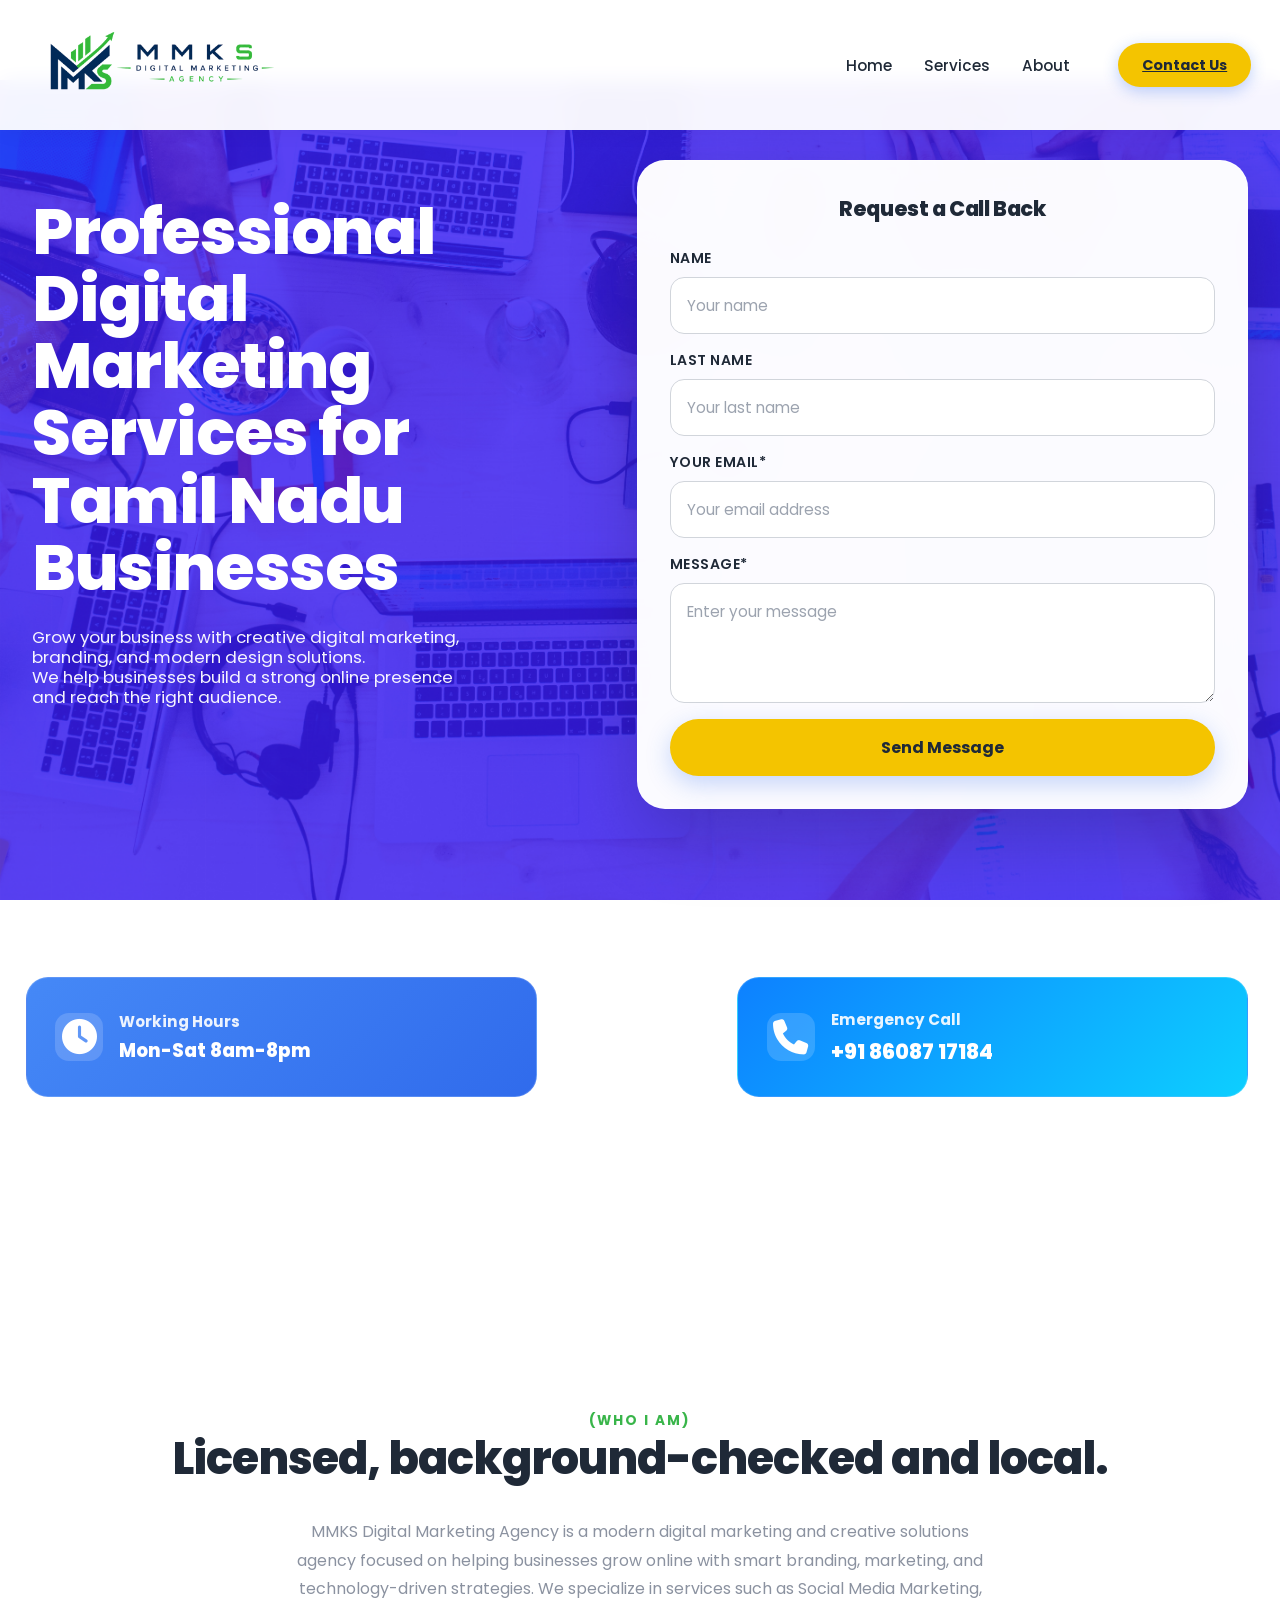
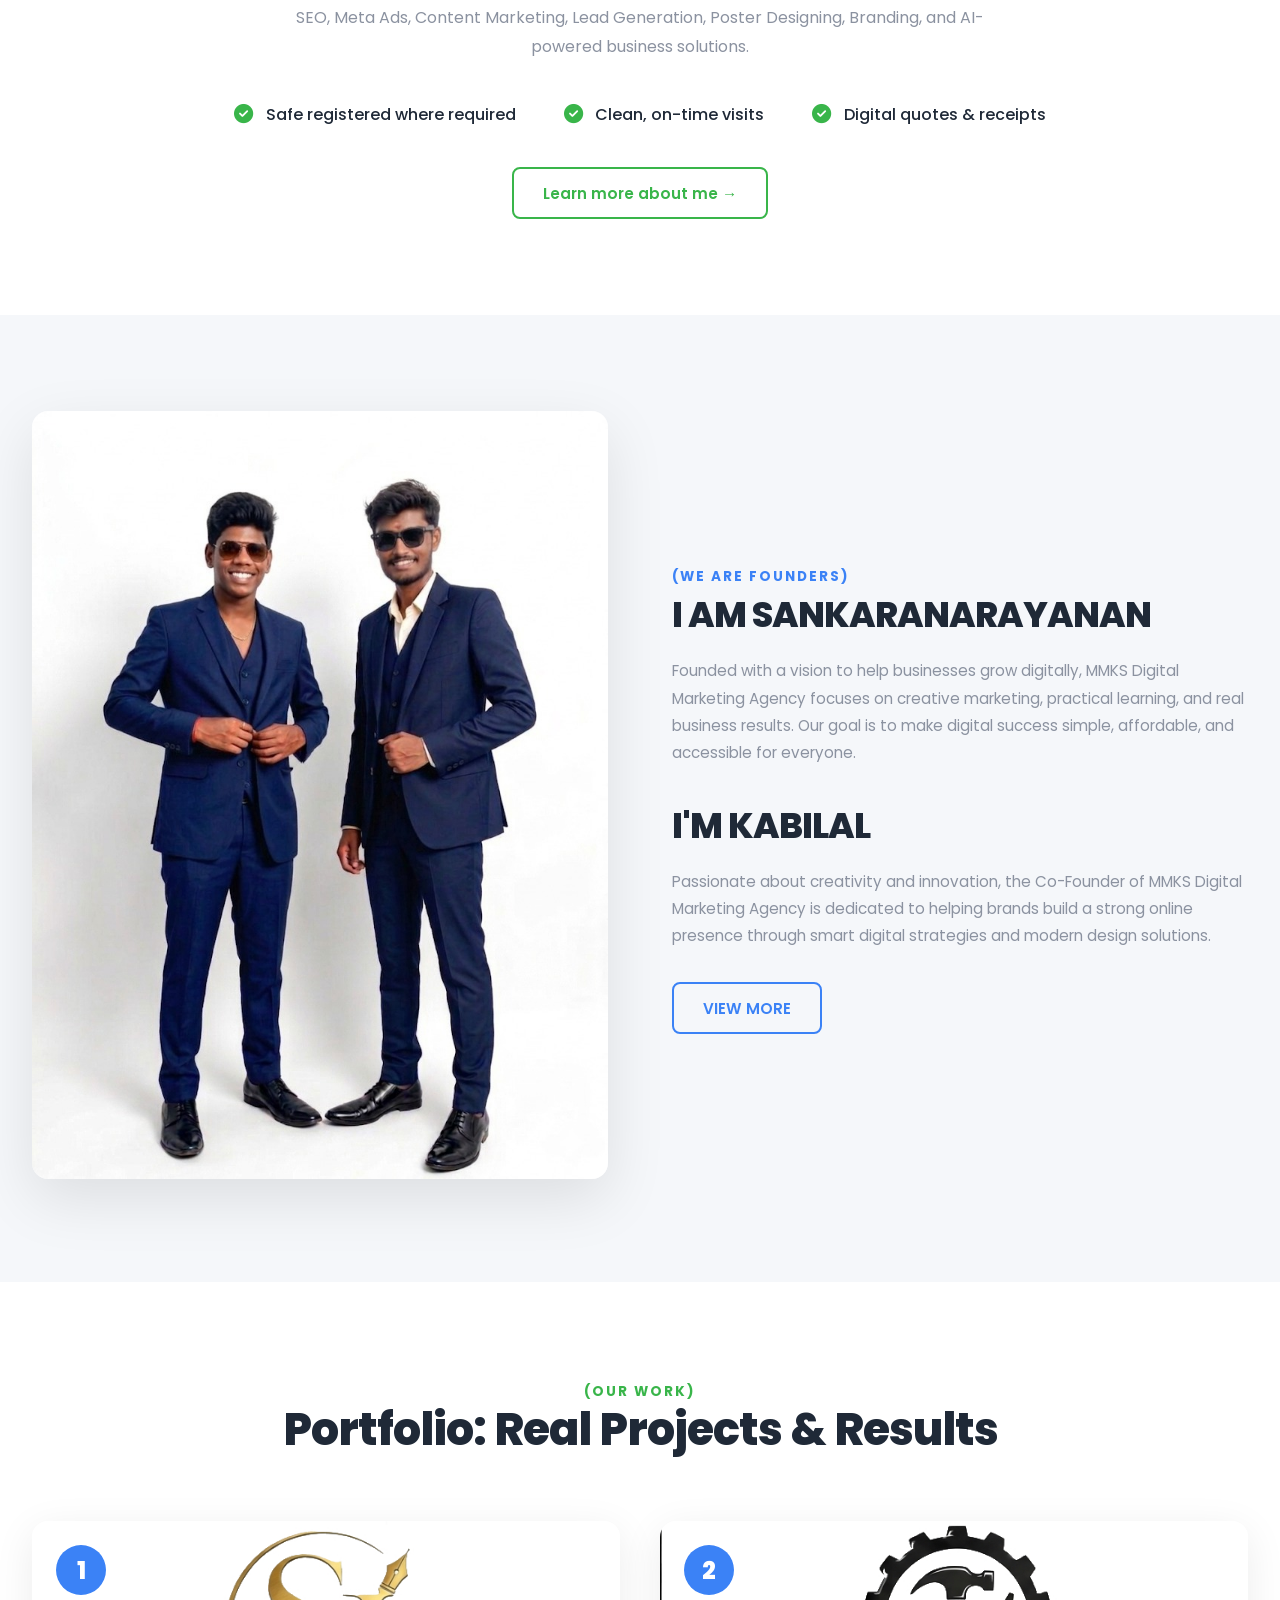
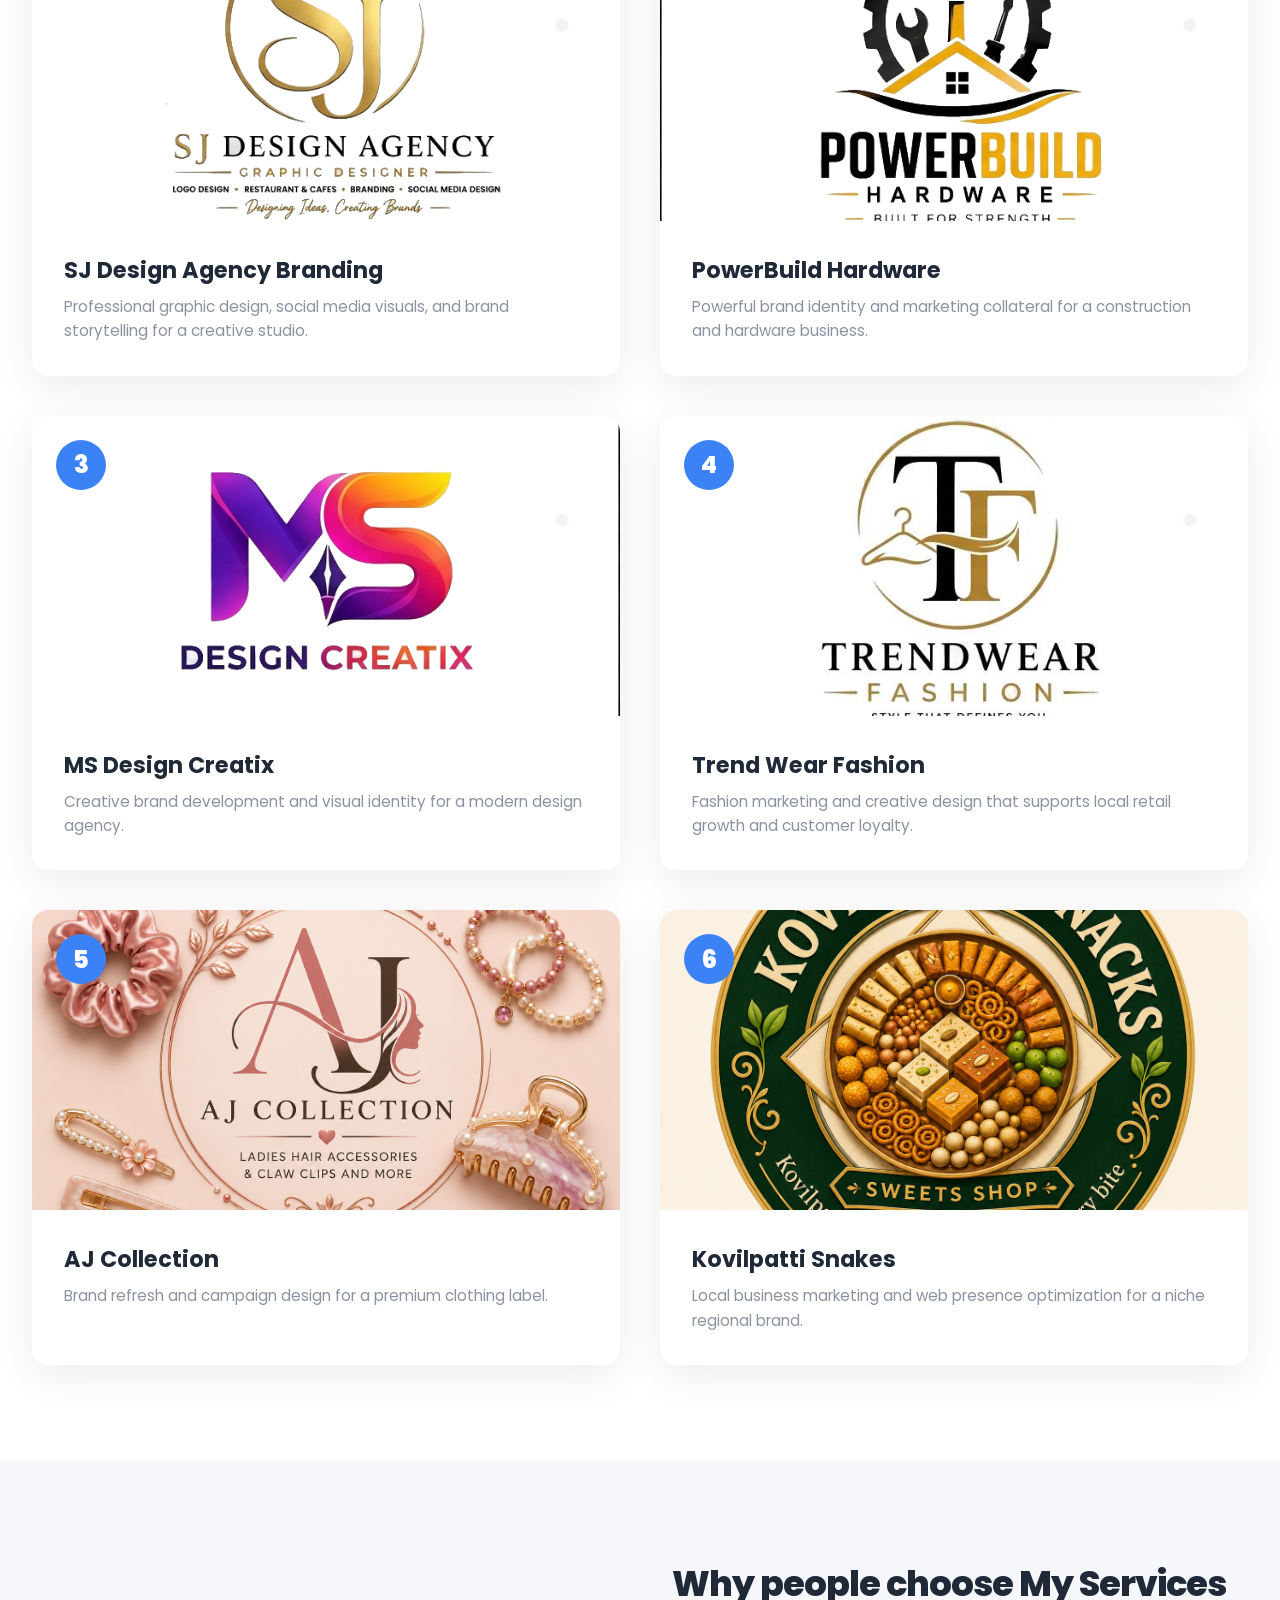
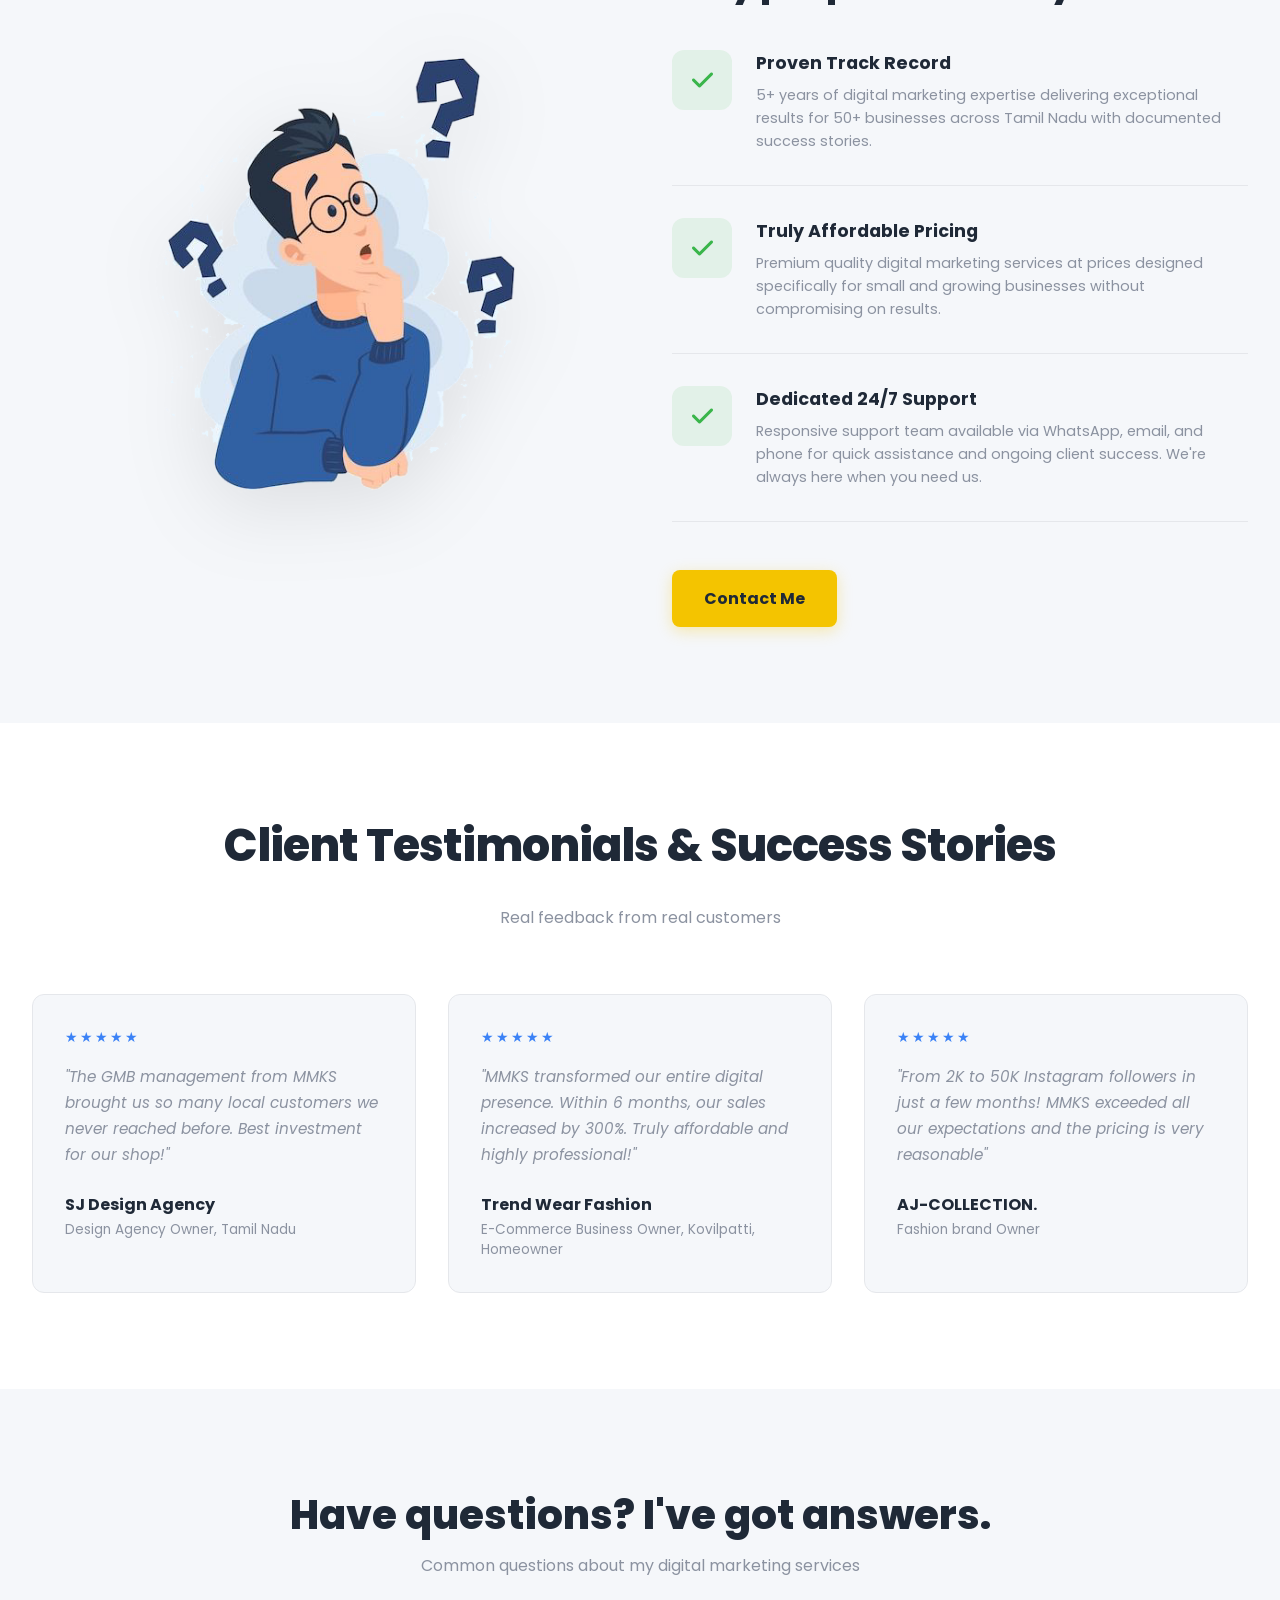
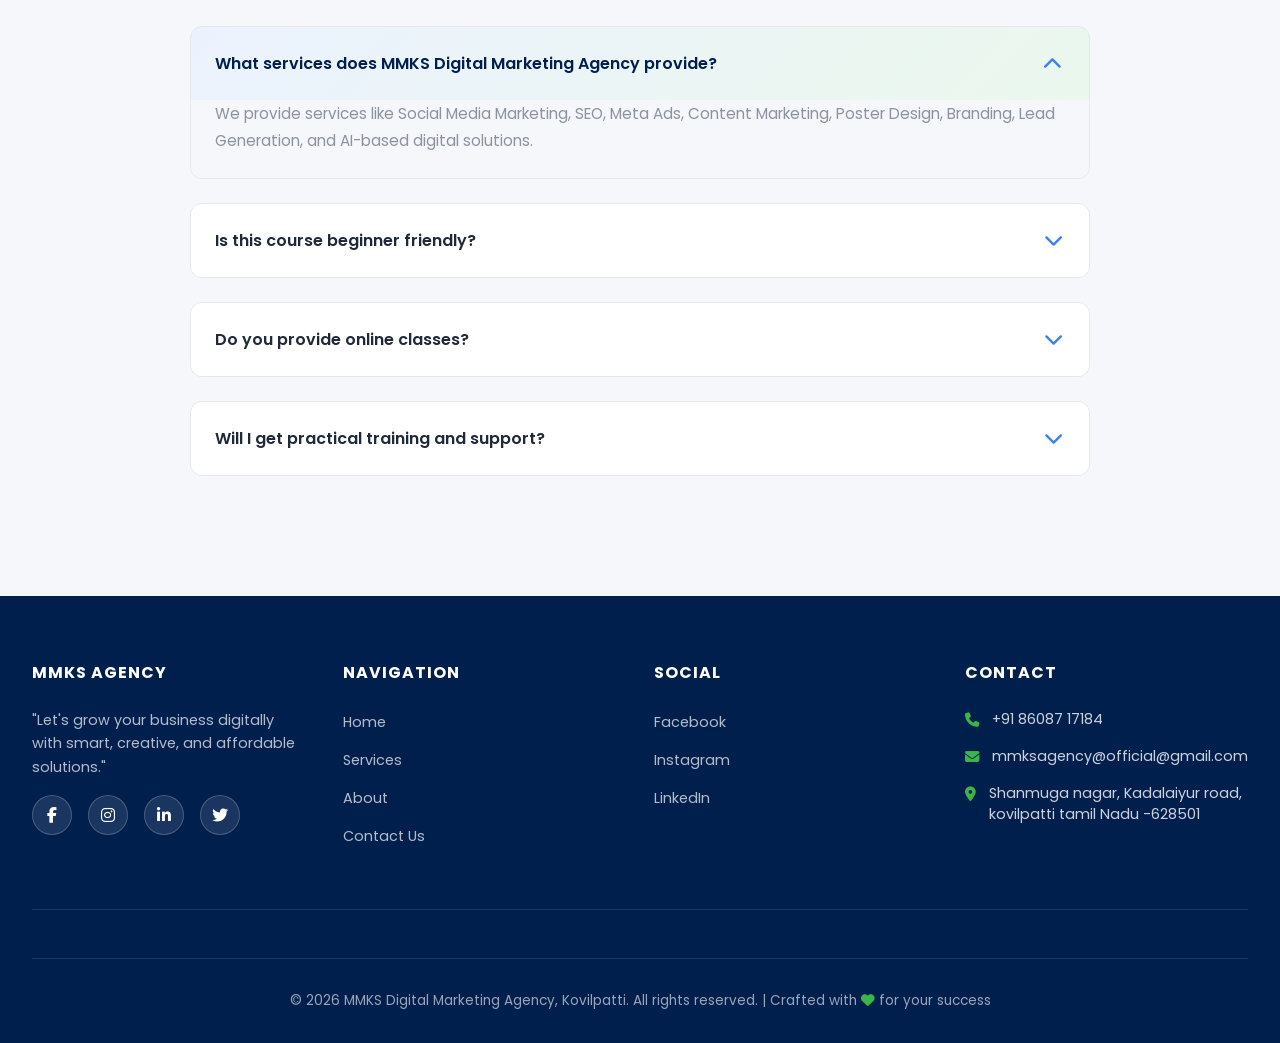
<file: index.html>
<!DOCTYPE html>
<html lang="en">
<head>
    <meta charset="UTF-8">
    <meta name="viewport" content="width=device-width, initial-scale=1.0">
    <meta name="description" content="MMKS Digital Marketing Agency helps Tamil Nadu businesses grow online with SEO, social media marketing, branding, website design, and local digital advertising.">
    <meta name="keywords" content="digital marketing, Tamil Nadu, SEO, social media marketing, branding, website design, local business marketing, MMKS agency">
    <title>MMKS Digital Marketing Agency - Professional Digital Marketing Services</title>
    <link href="https://cdnjs.cloudflare.com/ajax/libs/font-awesome/6.4.0/css/all.min.css" rel="stylesheet">
    <link href="https://fonts.googleapis.com/css2?family=Poppins:wght@300;400;500;600;700;800;900&display=swap" rel="stylesheet">
    <style>
        * {
            margin: 0;
            padding: 0;
            box-sizing: border-box;
        }

        :root {
            --primary-dark: #001F4D;
            --primary-light: #0033A0;
            --accent-green: #39B54A;
            --accent-yellow: #F4C400;
            --accent-blue: #3B82F6;
            --white: #FFFFFF;
            --light-gray: #F5F7FA;
            --medium-gray: #8B92A0;
            --dark-gray: #1F2937;
            --border-radius: 12px;
            --transition: all 0.3s cubic-bezier(0.4, 0, 0.2, 1);
        }

        html {
            scroll-behavior: smooth;
        }

        body {
            font-family: 'Poppins', sans-serif;
            color: var(--dark-gray);
            background: var(--white);
            overflow-x: hidden;
        }

        /* ===== NAVBAR ===== */
        .navbar {
            position: fixed;
            top: 0;
            left: 0;
            right: 0;
            z-index: 1000;
            background: rgba(255, 255, 255, 0.95);
            backdrop-filter: blur(10px);
            padding: 0.9rem 1.8rem;
            box-shadow: 0 2px 20px rgba(0, 0, 0, 0.05);
            transition: var(--transition);
        }

        .navbar.scrolled {
            background: rgba(255, 255, 255, 0.98);
            box-shadow: 0 4px 30px rgba(0, 0, 0, 0.1);
            padding: 0.8rem 1.8rem;
        }

        .navbar-container {
            max-width: 1400px;
            margin: 0 auto;
            display: flex;
            align-items: center;
            gap: 1.5rem;
        }

        .logo {
            font-size: 1.8rem;
            font-weight: 800;
            letter-spacing: -1px;
            display: flex;
            align-items: center;
            gap: 0.75rem;
        }

        .logo img {
            width: auto;
            max-width: 250px;
            max-height:150px;
            object-fit: contain;
            border-radius: 8px;
        }

        .logo-text {
            display: flex;
            flex-direction: column;
            line-height: 1;
        }

        .logo-text span {
            font-size: 1rem;
            font-weight: 800;
            color: var(--dark-gray);
        }

        .logo-text small {
            font-size: 0.65rem;
            font-weight: 600;
            color: var(--accent-green);
            letter-spacing: 0.8px;
            text-transform: uppercase;
        }

        .nav-links {
            display: flex;
            gap: 2rem;
            align-items: center;
            list-style: none;
            margin-left: auto;
        }

        .nav-links a {
            text-decoration: none;
            color: var(--dark-gray);
            font-weight: 500;
            font-size: 0.95rem;
            position: relative;
            transition: var(--transition);
            padding-bottom: 0.3rem;
        }

        .nav-links a::after {
            content: '';
            position: absolute;
            bottom: 0;
            left: 0;
            width: 0;
            height: 2px;
            background: var(--accent-green);
            transition: width 0.3s ease;
        }

        .nav-links a:hover::after,
        .nav-links a.active::after {
            width: 100%;
        }

        .nav-links a:hover {
            color: var(--accent-green);
        }

        .btn-contact-nav {
            margin-left: 1.5rem;
            background: var(--accent-yellow);
            color: var(--dark-gray);
            padding: 0.7rem 1.5rem;
            border: none;
            border-radius: 50px;
            font-weight: 700;
            font-size: 0.9rem;
            cursor: pointer;
            transition: var(--transition);
            font-family: 'Poppins', sans-serif;
            box-shadow: 0 4px 15px rgba(37, 99, 235, 0.3);
        }

        .btn-contact-nav:hover {
            transform: translateY(-2px);
            box-shadow: 0 12px 30px rgba(37, 99, 235, 0.5);
            background: linear-gradient(135deg, #1d4ed8, #3b82f6);
        }

        /* Mobile Menu */
        .mobile-menu-toggle {
            display: none;
            background: none;
            border: none;
            font-size: 1.5rem;
            color: var(--dark-gray);
            cursor: pointer;
            z-index: 1001;
        }

        /* ===== HERO SECTION ===== */
        .hero {
            margin-top: 80px;
            background-image: url('src/BG%20IMAGE.jpg'), radial-gradient(circle at top left, rgba(255, 255, 255, 0.14), transparent 28%), linear-gradient(135deg, #1F2A82 0%, #323DDB 45%, #0E79D3 100%);
            background-size: cover;
            background-position: center;
            background-attachment: fixed;
            position: relative;
            overflow: hidden;
            min-height: calc(100vh - 80px);
            padding: 5rem 0 4rem;
            display: flex;
            align-items: center;
            color: var(--white);
        }

        .hero::before {
            content: '';
            position: absolute;
            top: 0;
            left: 0;
            right: 0;
            bottom: 0;
            background: url('data:image/svg+xml,<svg xmlns="http://www.w3.org/2000/svg" viewBox="0 0 1200 600"><defs><pattern id="grid" width="48" height="48" patternUnits="userSpaceOnUse"><path d="M 48 0 L 0 0 0 48" fill="none" stroke="rgba(255,255,255,0.08)" stroke-width="1"/></pattern></defs><rect width="1200" height="600" fill="url(%23grid)"/></svg>');
            opacity: 0.2;
            z-index: 1;
        }

        .hero-content {
            position: relative;
            z-index: 2;
            max-width: 1340px;
            margin: 0 auto;
            padding: 0 2rem;
            width: 100%;
            display: grid;
            grid-template-columns: 1.2fr 0.9fr;
            gap: 10rem;
            align-items: center;
        }

        .hero-left h1 {
            font-size: clamp(3rem, 5vw, 4.8rem);
            font-weight: 800;
            line-height: 1.05;
            margin-bottom: 1.6rem;
            animation: fadeInUp 0.8s ease-out;
            letter-spacing: -1.4px;
            max-width: 760px;
        }

        .hero-left p {
            font-size: 1.05rem;
            line-height: 1.2;
            margin-bottom: 22rem;
            opacity: 0.95;
            animation: fadeInUp 0.8s ease-out 0.2s backwards;
            max-width: 620px;
            gap: 10px;
        }

        .hero-left .hero-note {
            font-size: 0.95rem;
            color: rgba(255, 255, 255, 0.8);
            margin-top: 12.5rem;
            max-width: 600px;
        }

        .hero-right {
            animation: fadeInRight 0.8s ease-out 0.4s backwards;
            display: flex;
            flex-direction: column;
            align-items: flex-end;
            gap: 0;
        }

        .floating-card {
            background: rgba(255, 255, 255, 0.98);
            backdrop-filter: blur(16px);
            border-radius: 28px;
            padding: 2rem;
            max-width: 460px;
            width: 100%;
            box-shadow: 0 30px 70px rgba(0, 0, 0, 0.18);
            border: 1px solid rgba(255, 255, 255, 0.3);
        }

        .floating-card h3 {
            margin-bottom: 1.5rem;
            color: var(--dark-gray);
            font-weight: 800;
            text-align: center;
            letter-spacing: -0.4px;
            font-size: 1.3rem;
        }

        .contact-form {
            display: flex;
            flex-direction: column;
            gap: 1rem;
        }

        .form-group {
            display: flex;
            flex-direction: column;
            gap: 0.5rem;
        }

        .form-group label {
            font-weight: 600;
            color: var(--dark-gray);
            font-size: 0.88rem;
            text-transform: uppercase;
            letter-spacing: 0.5px;
        }

        .form-group input,
        .form-group textarea {
            padding: 1rem 1rem;
            border: 1px solid #D1D5DB;
            border-radius: 14px;
            font-family: 'Poppins', sans-serif;
            font-size: 0.95rem;
            transition: var(--transition);
            background: #FFFFFF;
            color: #111827;
        }

        .form-group input::placeholder,
        .form-group textarea::placeholder {
            color: #9CA3AF;
        }

        .form-group input:focus,
        .form-group textarea:focus {
            outline: none;
            border-color: var(--accent-green);
            box-shadow: 0 0 0 4px rgba(57, 181, 74, 0.12);
        }

        .form-group textarea {
            resize: vertical;
            min-height: 120px;
        }

        .btn-send {
            background: var(--accent-yellow);
            color: var(--dark-gray);
            padding: 1rem 1.2rem;
            border: none;
            border-radius: 50px;
            font-weight: 700;
            font-size: 1rem;
            cursor: pointer;
            transition: var(--transition);
            font-family: 'Poppins', sans-serif;
            box-shadow: 0 8px 25px rgba(37, 99, 235, 0.25);
        }

        .btn-send:hover {
            transform: translateY(-3px);
            box-shadow: 0 15px 40px rgba(37, 99, 235, 0.35);
            background: linear-gradient(135deg, #1d4ed8, #3b82f6);
        }

        .info-cards {
            position: relative;
            display: grid;
            grid-template-columns: 1fr 1fr;
            gap: 12.5rem;
            margin-top: 10.5rem;
            width: 200%;
            z-index: 2;
        }

        .info-card {
            backdrop-filter: blur(18px);
            border-radius: 22px;
            padding: 1.6rem 1.8rem;
            color: var(--white);
            border: 1px solid rgba(255, 255, 255, 0.16);
            animation: slideUp 0.8s ease-out 0.6s backwards;
            display: flex;
            align-items: center;
            gap: 1rem;
            min-height: 120px;
        }

        .info-card.info-hours {
            background: linear-gradient(135deg, rgba(59, 130, 246, 0.95), rgba(37, 99, 235, 0.95));
        }

        .info-card.info-phone {
            background: linear-gradient(135deg, rgba(0, 122, 255, 0.95), rgba(0, 204, 255, 0.95));
        }

        .info-card i {
            font-size: 2.2rem;
            margin-bottom: 0;
            width: 48px;
            height: 48px;
            display: flex;
            align-items: center;
            justify-content: center;
            background: rgba(255, 255, 255, 0.16);
            border-radius: 14px;
        }

        .info-card h3 {
            font-size: 0.95rem;
            font-weight: 700;
            opacity: 0.9;
            margin-bottom: 0.35rem;
        }

        .info-card p {
            font-size: 1.15rem;
            font-weight: 800;
            margin: 0;
            line-height: 1.4;
        }

        .info-card.info-phone p {
            font-size: 1.3rem;
        }

        .hero-right .floating-card {
            max-width: 100%;
        }

        @media (max-width: 1024px) {
            .hero-content {
                grid-template-columns: 1fr;
                gap: 3rem;
            }

            .hero-right {
                align-items: center;
            }

            .info-cards {
                grid-template-columns: 1fr;
                margin-top: 2rem;
            }
        }

        @media (max-width: 680px) {
            .hero {
                padding: 4rem 0 5rem;
            }

            .hero-left h1 {
                font-size: 2.7rem;
            }

            .hero-left p,
            .hero-left .hero-note {
                font-size: 1rem;
            }

            .floating-card {
                padding: 1.6rem;
                border-radius: 24px;
            }

            .info-cards {
                padding: 0 1rem;
            }
        }

        /* ===== ABOUT SECTION ===== */
        .about {
            margin-top: 150px;
            padding: 6rem 2rem;
            background: var(--white);
            text-align: center;
        }

        .section-subtitle {
            color: var(--accent-green);
            font-weight: 700;
            font-size: 0.85rem;
            letter-spacing: 2px;
            text-transform: uppercase;
            margin-bottom: 1rem;
        }

        .section-title {
            font-size: 2.8rem;
            font-weight: 800;
            margin-bottom: 2rem;
            color: var(--dark-gray);
            line-height: 1.2;
            letter-spacing: -1px;
        }

        .about-description {
            max-width: 700px;
            margin: 0 auto 2.5rem;
            font-size: 1rem;
            line-height: 1.8;
            color: var(--medium-gray);
        }

        .features-list {
            display: flex;
            justify-content: center;
            gap: 3rem;
            margin-bottom: 2.5rem;
            flex-wrap: wrap;
            max-width: 900px;
            margin-left: auto;
            margin-right: auto;
        }

        .feature-item {
            display: flex;
            align-items: center;
            gap: 0.8rem;
            font-weight: 500;
            color: var(--dark-gray);
        }

        .feature-item i {
            color: var(--accent-green);
            font-size: 1.2rem;
        }

        .btn-learn-more {
            background: transparent;
            color: var(--accent-green);
            padding: 0.8rem 1.8rem;
            border: 2px solid var(--accent-green);
            border-radius: 8px;
            font-weight: 600;
            font-size: 0.95rem;
            cursor: pointer;
            transition: var(--transition);
            font-family: 'Poppins', sans-serif;
        }

        .btn-learn-more:hover {
            background: var(--accent-green);
            color: var(--white);
            transform: translateY(-2px);
        }

        /* ===== FOUNDERS SECTION ===== */
        .founders {
            padding: 6rem 2rem;
            background: var(--light-gray);
        }

        .founders-container {
            max-width: 1400px;
            margin: 0 auto;
            display: grid;
            grid-template-columns: 1fr 1fr;
            gap: 4rem;
            align-items: center;
        }

        .founders-image {
            position: relative;
            animation: fadeInLeft 0.8s ease-out;
        }

        .founders-image img {
            width: 100%;
            height: auto;
            border-radius: 16px;
            box-shadow: 0 20px 60px rgba(0, 0, 0, 0.1);
        }

        .founders-content {
            animation: fadeInRight 0.8s ease-out;
        }

        .founders-content h2 {
            font-size: 2.2rem;
            font-weight: 800;
            margin-bottom: 1rem;
            color: var(--dark-gray);
            letter-spacing: -1px;
        }

        .founders-content p {
            font-size: 0.95rem;
            line-height: 1.8;
            color: var(--medium-gray);
            margin-bottom: 2rem;
        }

        .btn-view-more {
            background: transparent;
            color: var(--accent-blue);
            padding: 0.8rem 1.8rem;
            border: 2px solid var(--accent-blue);
            border-radius: 8px;
            font-weight: 600;
            font-size: 0.95rem;
            cursor: pointer;
            transition: var(--transition);
            font-family: 'Poppins', sans-serif;
        }

        .btn-view-more:hover {
            background: var(--accent-blue);
            color: var(--white);
            transform: translateY(-2px);
        }

        /* ===== PORTFOLIO SECTION ===== */
        .portfolio {
            padding: 6rem 2rem;
            background: var(--white);
        }

        .portfolio-container {
            max-width: 1400px;
            margin: 0 auto;
        }

        .portfolio-title {
            text-align: center;
            margin-bottom: 4rem;
        }

        .portfolio-grid {
            display: grid;
            grid-template-columns: repeat(2, 1fr);
            gap: 2.5rem;
        }

        .portfolio-card {
            background: var(--white);
            border-radius: 16px;
            overflow: hidden;
            box-shadow: 0 10px 40px rgba(0, 0, 0, 0.08);
            transition: var(--transition);
            cursor: pointer;
            position: relative;
        }

        .portfolio-card:hover {
            transform: translateY(-10px);
            box-shadow: 0 20px 60px rgba(0, 0, 0, 0.15);
        }

        .portfolio-image {
            width: 100%;
            height: 300px;
            background: linear-gradient(135deg, #E5E7EB 0%, #D1D5DB 100%);
            display: flex;
            align-items: center;
            justify-content: center;
            overflow: hidden;
            position: relative;
        }

        .portfolio-card:hover .portfolio-image {
            transform: scale(1.05);
        }

        .portfolio-image img {
            width: 100%;
            height: 100%;
            object-fit: cover;
        }

        .portfolio-number {
            position: absolute;
            top: 1.5rem;
            left: 1.5rem;
            width: 50px;
            height: 50px;
            background: var(--accent-blue);
            color: var(--white);
            border-radius: 50%;
            display: flex;
            align-items: center;
            justify-content: center;
            font-size: 1.5rem;
            font-weight: 800;
        }

        .portfolio-info {
            padding: 2rem;
        }

        .portfolio-info h3 {
            font-size: 1.4rem;
            font-weight: 700;
            margin-bottom: 0.5rem;
            color: var(--dark-gray);
        }

        .portfolio-info p {
            color: var(--medium-gray);
            font-size: 0.95rem;
            line-height: 1.6;
        }

        /* ===== WHY CHOOSE US SECTION ===== */
        .why-choose {
            padding: 6rem 2rem;
            background: var(--light-gray);
        }

        .why-choose-container {
            max-width: 1400px;
            margin: 0 auto;
            display: grid;
            grid-template-columns: 1fr 1fr;
            gap: 4rem;
            align-items: center;
        }

        .why-choose-image {
            position: relative;
            animation: fadeInLeft 0.8s ease-out;
        }

        .why-choose-image img {
            width: 100%;
            height: auto;
            filter: drop-shadow(0 20px 40px rgba(0, 0, 0, 0.1));
        }

        .why-choose-content {
            animation: fadeInRight 0.8s ease-out;
        }

        .why-choose-content h2 {
            font-size: 2.2rem;
            font-weight: 800;
            margin-bottom: 2.5rem;
            color: var(--dark-gray);
            letter-spacing: -1px;
        }

        .benefit-item {
            display: flex;
            gap: 1.5rem;
            margin-bottom: 2rem;
            padding-bottom: 2rem;
            border-bottom: 1px solid #E5E7EB;
            transition: var(--transition);
        }

        .benefit-item:last-child {
            border-bottom: none;
        }

        .benefit-item:hover {
            transform: translateX(10px);
        }

        .benefit-icon {
            width: 60px;
            height: 60px;
            background: rgba(57, 181, 74, 0.1);
            border-radius: 12px;
            display: flex;
            align-items: center;
            justify-content: center;
            color: var(--accent-green);
            font-size: 1.5rem;
            flex-shrink: 0;
        }

        .benefit-content h3 {
            font-size: 1.1rem;
            font-weight: 700;
            margin-bottom: 0.5rem;
            color: var(--dark-gray);
        }

        .benefit-content p {
            font-size: 0.9rem;
            color: var(--medium-gray);
            line-height: 1.6;
        }

        .btn-contact-me {
            background: var(--accent-yellow);
            color: var(--dark-gray);
            padding: 1rem 2rem;
            border: none;
            border-radius: 8px;
            font-weight: 700;
            font-size: 1rem;
            cursor: pointer;
            transition: var(--transition);
            font-family: 'Poppins', sans-serif;
            box-shadow: 0 4px 15px rgba(244, 196, 0, 0.3);
            margin-top: 1rem;
        }

        .btn-contact-me:hover {
            transform: translateY(-2px);
            box-shadow: 0 6px 20px rgba(244, 196, 0, 0.4);
            background: #E6B800;
        }

        /* ===== TESTIMONIALS SECTION ===== */
        .testimonials {
            padding: 6rem 2rem;
            background: var(--white);
        }

        .testimonials-container {
            max-width: 1400px;
            margin: 0 auto;
        }

        .testimonials-header {
            text-align: center;
            margin-bottom: 4rem;
        }

        .testimonials-grid {
            display: grid;
            grid-template-columns: repeat(3, 1fr);
            gap: 2rem;
        }

        .testimonial-card {
            background: var(--light-gray);
            border-radius: 12px;
            padding: 2rem;
            transition: var(--transition);
            border: 1px solid #E5E7EB;
        }

        .testimonial-card:hover {
            transform: translateY(-8px);
            box-shadow: 0 15px 40px rgba(0, 0, 0, 0.1);
            background: var(--white);
        }

        .stars {
            color: var(--accent-blue);
            font-size: 0.9rem;
            margin-bottom: 1rem;
            letter-spacing: 2px;
        }

        .testimonial-text {
            font-size: 0.95rem;
            line-height: 1.7;
            color: var(--medium-gray);
            margin-bottom: 1.5rem;
            font-style: italic;
        }

        .testimonial-author {
            font-weight: 700;
            color: var(--dark-gray);
            margin-bottom: 0.2rem;
        }

        .testimonial-title {
            font-size: 0.85rem;
            color: var(--medium-gray);
        }
     /* ===== FAQ SECTION ===== */
        .faq {
            padding: 6rem 2rem;
            background: var(--light-gray);
        }
 
        .faq-container {
            max-width: 900px;
            margin: 0 auto;
        }
 
        .faq-title {
            text-align: center;
            margin-bottom: 3rem;
        }
 
        .faq-title h2 {
            font-size: 2.5rem;
            font-weight: 800;
            margin-bottom: 0.5rem;
            color: var(--dark-gray);
        }
 
        .faq-title p {
            color: var(--medium-gray);
            font-size: 1rem;
        }
 
        .accordion-item {
            background: var(--white);
            border-radius: 12px;
            margin-bottom: 1.5rem;
            overflow: hidden;
            border: 1px solid #E5E7EB;
            transition: var(--transition);
        }
 
        .accordion-item:hover {
            box-shadow: 0 10px 30px rgba(0, 0, 0, 0.08);
        }
 
        .accordion-header {
            padding: 1.5rem;
            background: var(--white);
            cursor: pointer;
            display: flex;
            justify-content: space-between;
            align-items: center;
            transition: var(--transition);
            border: none;
            width: 100%;
            font-family: 'Poppins', sans-serif;
            font-size: 1rem;
            font-weight: 600;
            color: var(--dark-gray);
        }
 
        .accordion-header:hover {
            background: var(--light-gray);
        }
 
        .accordion-header.active {
            background: linear-gradient(135deg, rgba(59, 130, 246, 0.1) 0%, rgba(57, 181, 74, 0.1) 100%);
            color: var(--primary-dark);
        }
 
        .accordion-icon {
            width: 24px;
            height: 24px;
            display: flex;
            align-items: center;
            justify-content: center;
            color: var(--accent-blue);
            font-size: 1.2rem;
            transition: var(--transition);
        }
 
        .accordion-header.active .accordion-icon {
            transform: rotate(180deg);
        }
 
        .accordion-content {
            max-height: 0;
            overflow: hidden;
            transition: max-height 0.3s ease-out;
            background: var(--light-gray);
        }
 
        .accordion-content.active {
            max-height: 500px;
        }
 
        .accordion-text {
            padding: 0 1.5rem 1.5rem;
            color: var(--medium-gray);
            line-height: 1.8;
            font-size: 0.95rem;
        }
        /* ===== FOOTER ===== */
        .footer {
            background: var(--primary-dark);
            color: var(--white);
            padding: 4rem 2rem 2rem;
        }

        .footer-container {
            max-width: 1400px;
            margin: 0 auto;
        }

        .footer-content {
            display: grid;
            grid-template-columns: repeat(4, 1fr);
            gap: 3rem;
            margin-bottom: 3rem;
            padding-bottom: 3rem;
            border-bottom: 1px solid rgba(255, 255, 255, 0.1);
        }

        .footer-section h3 {
            font-size: 1rem;
            font-weight: 700;
            margin-bottom: 1.5rem;
            letter-spacing: 1px;
            text-transform: uppercase;
        }

        .footer-section ul {
            list-style: none;
        }

        .footer-section ul li {
            margin-bottom: 0.8rem;
        }

        .footer-section ul li a {
            color: rgba(255, 255, 255, 0.7);
            text-decoration: none;
            font-size: 0.9rem;
            transition: var(--transition);
        }

        .footer-section ul li a:hover {
            color: var(--accent-green);
        }

        .footer-tagline {
            font-size: 0.9rem;
            line-height: 1.6;
            color: rgba(255, 255, 255, 0.7);
            margin-bottom: 1rem;
        }

        .footer-social {
            display: flex;
            gap: 1rem;
        }

        .social-icon {
            width: 40px;
            height: 40px;
            background: rgba(255, 255, 255, 0.1);
            border-radius: 50%;
            display: flex;
            align-items: center;
            justify-content: center;
            color: var(--white);
            text-decoration: none;
            transition: var(--transition);
            border: 1px solid rgba(255, 255, 255, 0.2);
        }

        .social-icon:hover {
            background: var(--accent-green);
            border-color: var(--accent-green);
            transform: translateY(-3px);
        }

        .footer-bottom {
            text-align: center;
            padding-top: 2rem;
            border-top: 1px solid rgba(255, 255, 255, 0.1);
            font-size: 0.85rem;
            color: rgba(255, 255, 255, 0.6);
        }

        .contact-info {
            display: flex;
            flex-direction: column;
            gap: 1rem;
        }

        .contact-item {
            display: flex;
            align-items: flex-start;
            gap: 0.8rem;
            font-size: 0.9rem;
            color: rgba(255, 255, 255, 0.8);
        }

        .contact-item i {
            margin-top: 0.2rem;
            color: var(--accent-green);
        }

        /* ===== ANIMATIONS ===== */
        @keyframes fadeInUp {
            from {
                opacity: 0;
                transform: translateY(30px);
            }
            to {
                opacity: 1;
                transform: translateY(0);
            }
        }

        @keyframes fadeInDown {
            from {
                opacity: 0;
                transform: translateY(-30px);
            }
            to {
                opacity: 1;
                transform: translateY(0);
            }
        }

        @keyframes fadeInLeft {
            from {
                opacity: 0;
                transform: translateX(-30px);
            }
            to {
                opacity: 1;
                transform: translateX(0);
            }
        }

        @keyframes fadeInRight {
            from {
                opacity: 0;
                transform: translateX(30px);
            }
            to {
                opacity: 1;
                transform: translateX(0);
            }
        }

        @keyframes slideUp {
            from {
                opacity: 0;
                transform: translateY(50px);
            }
            to {
                opacity: 1;
                transform: translateY(0);
            }
        }

        @keyframes pulse {
            0%, 100% {
                opacity: 1;
            }
            50% {
                opacity: 0.5;
            }
        }

        /* ===== RESPONSIVE ===== */
        @media (max-width: 768px) {
            .mobile-menu-toggle {
                display: block;
            }

            .nav-links {
                display: none;
                position: absolute;
                top: 70px;
                left: 0;
                right: 0;
                flex-direction: column;
                background: var(--white);
                padding: 1.5rem 2rem;
                gap: 1rem;
                box-shadow: 0 10px 30px rgba(0, 0, 0, 0.1);
            }

            .nav-links.active {
                display: flex;
            }

            .hero-content {
                grid-template-columns: 1fr;
                gap: 2rem;
            }

            .hero-left h1 {
                font-size: 2rem;
            }

            .hero-left p {
                font-size: 0.95rem;
            }

            .info-cards {
                position: static;
                grid-template-columns: 1fr;
                max-width: 100%;
                margin-top: 2rem;
            }

            .founders-container,
            .why-choose-container {
                grid-template-columns: 1fr;
            }

            .portfolio-grid {
                grid-template-columns: 1fr;
            }

            .testimonials-grid {
                grid-template-columns: 1fr;
            }

            .section-title {
                font-size: 2rem;
            }

            .about-section-content {
                grid-template-columns: 1fr;
            }

            .stats {
                grid-template-columns: 1fr;
            }

            .footer-content {
                grid-template-columns: 1fr;
                gap: 2rem;
            }

            .features-list {
                flex-direction: column;
                gap: 1.5rem;
                align-items: flex-start;
            }
        }

        @media (max-width: 1024px) {
            .portfolio-grid {
                grid-template-columns: 1fr;
            }

            .testimonials-grid {
                grid-template-columns: repeat(2, 1fr);
            }
        }
    </style>
</head>
<body>
    <!-- NAVBAR -->
    <nav class="navbar">
        <div class="navbar-container">
            <div class="logo">
                <img src="src/LOGO.png" alt="MMKS Logo">
            </div>
            <button class="mobile-menu-toggle" id="mobileMenuBtn">
                <i class="fas fa-bars"></i>
            </button>
            <ul class="nav-links" id="navLinks">
                <li><a href="index.html" class="nav-link active">Home</a></li>
                <li><a href="services.html" class="nav-link">Services</a></li>
                <li><a href="about.html" class="nav-link">About</a></li>
            </ul>
            <a href="contact.html" class="btn-contact-nav">Contact Us</a>
        </div>
    </nav>

    <!-- HERO SECTION -->
    <section class="hero" id="home">
        <div class="hero-content">
            <div class="hero-left">
                <h1>Professional Digital Marketing Services for Tamil Nadu Businesses</h1>
                <p>Grow your business with creative digital marketing, branding, and modern design solutions.
                   <br> We help businesses build a strong online presence and reach the right audience.</p>
            </div>
            <div class="hero-right">
                <div class="floating-card">
                    <h3>Request a Call Back</h3>
                    <form class="contact-form" id="contact-form">
                        <div class="form-group">
                            <label>Name</label>
                            <input type="text" placeholder="Your name" required>
                        </div>
                        <div class="form-group">
                            <label>Last name</label>
                            <input type="text" placeholder="Your last name" required>
                        </div>
                        <div class="form-group">
                            <label>Your email*</label>
                            <input type="email" placeholder="Your email address" required>
                        </div>
                        <div class="form-group">
                            <label>Message*</label>
                            <textarea placeholder="Enter your message" required></textarea>
                        </div>
                        <button type="submit" class="btn-send">Send Message</button>
                    </form>
                </div>
                <div class="info-cards">
                    <div class="info-card info-hours">
                        <i class="fas fa-clock"></i>
                        <div>
                            <h3>Working Hours</h3>
                            <p>Mon-Sat 8am-8pm</p>
                        </div>
                    </div>
                    <div class="info-card info-phone">
                        <i class="fas fa-phone"></i>
                        <div>
                            <h3>Emergency Call</h3>
                            <p>+91 86087 17184</p>
                        </div>
                    </div>
                </div>
            </div>
    </section>

    <!-- ABOUT SECTION -->
    <section class="about">
        <div style="max-width: 1200px; margin: 0 auto;">
            <span class="section-subtitle">(WHO I AM)</span>
            <h2 class="section-title">Licensed, background-checked and local.</h2>
            <p class="about-description">MMKS Digital Marketing Agency is a modern digital marketing and creative solutions agency focused on helping businesses grow online with smart branding, marketing, and technology-driven strategies. We specialize in services such as Social Media Marketing, SEO, Meta Ads, Content Marketing, Lead Generation, Poster Designing, Branding, and AI-powered business solutions.</p>
            <div class="features-list">
                <div class="feature-item">
                    <i class="fas fa-check-circle"></i>
                    <span>Safe registered where required</span>
                </div>
                <div class="feature-item">
                    <i class="fas fa-check-circle"></i>
                    <span>Clean, on-time visits</span>
                </div>
                <div class="feature-item">
                    <i class="fas fa-check-circle"></i>
                    <span>Digital quotes & receipts</span>
                </div>
            </div>
            <button class="btn-learn-more" onclick="document.getElementById('about-section').scrollIntoView({behavior: 'smooth'})">Learn more about me →</button>
        </div>
    </section>

    <!-- FOUNDERS SECTION -->
    <section class="founders" id="about-section">
        <div class="founders-container">
            <div class="founders-image">
                <img src="src/founder.jpeg" alt="Founders">
            </div>
            <div class="founders-content">
                <span class="section-subtitle" style="color: var(--accent-blue);">(WE ARE FOUNDERS)</span>
                <h2>I AM SANKARANARAYANAN</h2>
                <p>Founded with a vision to help businesses grow digitally, MMKS Digital Marketing Agency focuses on creative marketing, practical learning, and real business results. Our goal is to make digital success simple, affordable, and accessible for everyone.</p>
                <h2 style="margin-top: 2rem;">I'M KABILAL</h2>
                <p>Passionate about creativity and innovation, the Co-Founder of MMKS Digital Marketing Agency is dedicated to helping brands build a strong online presence through smart digital strategies and modern design solutions.</p>
                <button class="btn-view-more" onclick="document.getElementById('about-section').scrollIntoView({behavior: 'smooth'});">VIEW MORE</button>
            </div>
        </div>
    </section>

    <!-- PORTFOLIO SECTION -->
    <section class="portfolio">
        <div class="portfolio-container">
            <div class="portfolio-title">
                <span class="section-subtitle">(OUR WORK)</span>
                <h2 class="section-title">Portfolio: Real Projects & Results</h2>
            </div>
            <div class="portfolio-grid">
                <div class="portfolio-card">
                    <div class="portfolio-image">
                        <div class="portfolio-number">1</div>
                        <img src="src/sj_design_agency.jpeg.jpg" alt="SJ Design Agency Branding">
                    </div>
                    <div class="portfolio-info">
                        <h3>SJ Design Agency Branding</h3>
                        <p>Professional graphic design, social media visuals, and brand storytelling for a creative studio.</p>
                    </div>
                </div>
                <div class="portfolio-card">
                    <div class="portfolio-image">
                        <div class="portfolio-number">2</div>
                        <img src="src/powerbuild_hardware.jpeg.jpg" alt="PowerBuild Hardware Branding">
                    </div>
                    <div class="portfolio-info">
                        <h3>PowerBuild Hardware</h3>
                        <p>Powerful brand identity and marketing collateral for a construction and hardware business.</p>
                    </div>
                </div>
                <div class="portfolio-card">
                    <div class="portfolio-image">
                        <div class="portfolio-number">3</div>
                        <img src="src/ms_design_creatix.jpeg.jpg" alt="MS Design Creatix Branding">
                    </div>
                    <div class="portfolio-info">
                        <h3>MS Design Creatix</h3>
                        <p>Creative brand development and visual identity for a modern design agency.</p>
                    </div>
                </div>
                <div class="portfolio-card">
                    <div class="portfolio-image">
                        <div class="portfolio-number">4</div>
                        <img src="src/trendwear_fashion.jpg" alt="Trend Wear Fashion Branding">
                    </div>
                    <div class="portfolio-info">
                        <h3>Trend Wear Fashion</h3>
                        <p>Fashion marketing and creative design that supports local retail growth and customer loyalty.</p>
                    </div>
                </div>
                <div class="portfolio-card">
                    <div class="portfolio-image">
                        <div class="portfolio-number">5</div>
                        <img src="src/aj_collection.png" alt="AJ Collection Branding">
                    </div>
                    <div class="portfolio-info">
                        <h3>AJ Collection</h3>
                        <p>Brand refresh and campaign design for a premium clothing label.</p>
                    </div>
                </div>
                <div class="portfolio-card">
                    <div class="portfolio-image">
                        <div class="portfolio-number">6</div>
                        <img src="src/kovilpatti_snakes.png" alt="Kovilpatti Snakes Branding">
                    </div>
                    <div class="portfolio-info">
                        <h3>Kovilpatti Snakes</h3>
                        <p>Local business marketing and web presence optimization for a niche regional brand.</p>
                    </div>
                </div>
                
            </div>
        </div>
    </section>

    <!-- WHY CHOOSE US SECTION -->
    <section class="why-choose">
        <div class="why-choose-container">
            <div class="why-choose-image">
                <img src="src/thinking.png" alt="Why Choose Us">
            </div>
            <div class="why-choose-content">
                <h2>Why people choose My Services</h2>
                <div class="benefit-item">
                    <div class="benefit-icon">
                        <i class="fas fa-check"></i>
                    </div>
                    <div class="benefit-content">
                        <h3>Proven Track Record</h3>
                        <p>5+ years of digital marketing expertise delivering exceptional results for 50+ businesses across Tamil Nadu with documented success stories.</p>
                    </div>
                </div>
                <div class="benefit-item">
                    <div class="benefit-icon">
                        <i class="fas fa-check"></i>
                    </div>
                    <div class="benefit-content">
                        <h3>Truly Affordable Pricing</h3>
                        <p>Premium quality digital marketing services at prices designed specifically for small and growing businesses without compromising on results.</p>
                    </div>
                </div>
                <div class="benefit-item">
                    <div class="benefit-icon">
                        <i class="fas fa-check"></i>
                    </div>
                    <div class="benefit-content">
                        <h3>Dedicated 24/7 Support</h3>
                        <p>Responsive support team available via WhatsApp, email, and phone for quick assistance and ongoing client success. We're always here when you need us.</p>
                    </div>
                </div>
                <button class="btn-contact-me">Contact Me</button>
            </div>
        </div>
    </section>

    <!-- TESTIMONIALS SECTION -->
    <section class="testimonials">
        <div class="testimonials-container">
            <div class="testimonials-header">
                <h2 class="section-title">Client Testimonials & Success Stories</h2>
                <p style="color: var(--medium-gray);">Real feedback from real customers</p>
            </div>
            <div class="testimonials-grid">
                <div class="testimonial-card">
                    <div class="stars">★★★★★</div>
                    <p class="testimonial-text">"The GMB management from MMKS brought us so many local customers we never reached before. Best investment for our shop!"</p>
                    <p class="testimonial-author">SJ Design Agency</p>
                    <p class="testimonial-title">Design Agency Owner, Tamil Nadu</p>
                </div>
                <div class="testimonial-card">
                    <div class="stars">★★★★★</div>
                    <p class="testimonial-text">"MMKS transformed our entire digital presence. Within 6 months, our sales increased by 300%. Truly affordable and highly professional!"</p>
                    <p class="testimonial-author">Trend Wear Fashion</p>
                    <p class="testimonial-title">E-Commerce Business Owner, Kovilpatti, Homeowner</p>
                </div>
                <div class="testimonial-card">
                    <div class="stars">★★★★★</div>
                    <p class="testimonial-text">"From 2K to 50K Instagram followers in just a few months! MMKS exceeded all our expectations and the pricing is very reasonable"</p>
                    <p class="testimonial-author">AJ-COLLECTION.</p>
                    <p class="testimonial-title">Fashion brand Owner</p>
                </div>
            </div>
        </div>
    </section>
 <section class="faq">
        <div class="faq-container">
            <div class="faq-title">
                <h2>Have questions? I've got answers.</h2>
                <p>Common questions about my digital marketing services</p>
            </div>
 
            <div class="accordion-item">
                <button class="accordion-header active" onclick="toggleAccordion(this)">
                    <span>What services does MMKS Digital Marketing Agency provide?</span>
                    <div class="accordion-icon">
                        <i class="fas fa-chevron-down"></i>
                    </div>
                </button>
                <div class="accordion-content active">
                    <div class="accordion-text">We provide services like Social Media Marketing, SEO, Meta Ads, Content Marketing, Poster Design, Branding, Lead Generation, and AI-based digital solutions.</div>
                </div>
            </div>
 
            <div class="accordion-item">
                <button class="accordion-header" onclick="toggleAccordion(this)">
                    <span>Is this course beginner friendly?</span>
                    <div class="accordion-icon">
                        <i class="fas fa-chevron-down"></i>
                    </div>
                </button>
                <div class="accordion-content">
                    <div class="accordion-text">Yes, all our courses and training programs are completely beginner friendly with practical step-by-step teaching.</div>
                </div>
            </div>
 
            <div class="accordion-item">
                <button class="accordion-header" onclick="toggleAccordion(this)">
                    <span>Do you provide online classes?</span>
                    <div class="accordion-icon">
                        <i class="fas fa-chevron-down"></i>
                    </div>
                </button>
                <div class="accordion-content">
                    <div class="accordion-text">Yes, we provide live online classes in both Tamil and English for students, freelancers, and business owners.</div>
                </div>
            </div>
 
            <div class="accordion-item">
                <button class="accordion-header" onclick="toggleAccordion(this)">
                    <span>Will I get practical training and support?</span>
                    <div class="accordion-icon">
                        <i class="fas fa-chevron-down"></i>
                    </div>
                </button>
                <div class="accordion-content">
                    <div class="accordion-text">Yes, we focus on real-time practical learning and also provide dedicated support through WhatsApp groups.</div>
                </div>
            </div>
        </div>
    </section>
 
    <!-- FOOTER -->
    <footer class="footer">
        <div class="footer-container">
            <div class="footer-content">
                <div class="footer-section">
                    <h3>MMKS AGENCY</h3>
                    <p class="footer-tagline">"Let's grow your business digitally with smart, creative, and affordable solutions."</p>
                    <div class="footer-social">
                        <a href="#" class="social-icon"><i class="fab fa-facebook-f"></i></a>
                        <a href="#" class="social-icon"><i class="fab fa-instagram"></i></a>
                        <a href="#" class="social-icon"><i class="fab fa-linkedin-in"></i></a>
                        <a href="#" class="social-icon"><i class="fab fa-twitter"></i></a>
                    </div>
                </div>
                <div class="footer-section">
                    <h3>Navigation</h3>
                    <ul>
                        <li><a href="index.html">Home</a></li>
                        <li><a href="services.html">Services</a></li>
                        <li><a href="about.html">About</a></li>
                        <li><a href="contact.html">Contact Us</a></li>
                    </ul>
                </div>
                <div class="footer-section">
                    <h3>Social</h3>
                    <ul>
                        <li><a href="#">Facebook</a></li>
                        <li><a href="#">Instagram</a></li>
                        <li><a href="#">LinkedIn</a></li>
                    </ul>
                </div>
                <div class="footer-section">
                    <h3>Contact</h3>
                    <div class="contact-info">
                        <div class="contact-item">
                            <i class="fas fa-phone"></i>
                            <span>+91 86087 17184</span>
                        </div>
                        <div class="contact-item">
                            <i class="fas fa-envelope"></i>
                            <span>mmksagency@official@gmail.com</span>
                        </div>
                        <div class="contact-item">
                            <i class="fas fa-map-marker-alt"></i>
                            <span>Shanmuga nagar, Kadalaiyur road, kovilpatti tamil Nadu -628501</span>
                        </div>
                    </div>
                </div>
            </div>
            <div class="footer-bottom">
                <p>© 2026 MMKS Digital Marketing Agency, Kovilpatti. All rights reserved. | Crafted with <i class="fas fa-heart" style="color: var(--accent-green);"></i> for your success</p>
            </div>
        </div>
    </footer>

    <script>
        // Navbar scroll effect
        const navbar = document.querySelector('.navbar');
        const navLinks = document.querySelectorAll('.nav-link');
        const mobileMenuBtn = document.getElementById('mobileMenuBtn');
        const navLinksMenu = document.getElementById('navLinks');

        window.addEventListener('scroll', () => {
            if (window.scrollY > 100) {
                navbar.classList.add('scrolled');
            } else {
                navbar.classList.remove('scrolled');
            }
        });

        // Mobile menu toggle
        mobileMenuBtn.addEventListener('click', () => {
            navLinksMenu.classList.toggle('active');
        });

        // Close mobile menu when link is clicked
        navLinks.forEach(link => {
            link.addEventListener('click', () => {
                navLinksMenu.classList.remove('active');
                navLinks.forEach(l => l.classList.remove('active'));
                link.classList.add('active');
            });
        });

        // Set active nav link based on scroll position
        window.addEventListener('scroll', () => {
            let current = '';
            const sections = document.querySelectorAll('section');
            
            sections.forEach(section => {
                const sectionTop = section.offsetTop;
                if (pageYOffset >= sectionTop - 200) {
                    current = section.getAttribute('id');
                }
            });

            navLinks.forEach(link => {
                link.classList.remove('active');
                if (link.getAttribute('href').slice(1) === current) {
                    link.classList.add('active');
                }
            });
        });

        // Form submission
        document.getElementById('contact-form').addEventListener('submit', (e) => {
            e.preventDefault();
            alert('Thank you for your message! We will contact you soon.');
            document.getElementById('contact-form').reset();
        });

        // Accordion functionality
        function toggleAccordion(button) {
            const accordionItem = button.parentElement;
            const accordionContent = accordionItem.querySelector('.accordion-content');
            const isActive = button.classList.contains('active');

            // Close all other accordions
            document.querySelectorAll('.accordion-header').forEach(header => {
                if (header !== button) {
                    header.classList.remove('active');
                    header.parentElement.querySelector('.accordion-content').classList.remove('active');
                }
            });

            // Toggle current accordion
            button.classList.toggle('active');
            accordionContent.classList.toggle('active');
        }

        // Add scroll animations
        const observerOptions = {
            threshold: 0.1,
            rootMargin: '0px 0px -100px 0px'
        };

        const observer = new IntersectionObserver((entries) => {
            entries.forEach(entry => {
                if (entry.isIntersecting) {
                    entry.target.style.opacity = '1';
                    entry.target.style.animation = 'fadeInUp 0.6s ease-out forwards';
                    observer.unobserve(entry.target);
                }
            });
        }, observerOptions);

        document.querySelectorAll('.portfolio-card, .testimonial-card, .service-card').forEach(element => {
            element.style.opacity = '0';
            observer.observe(element);
        });
    </script>
</body>
</html>
</file>
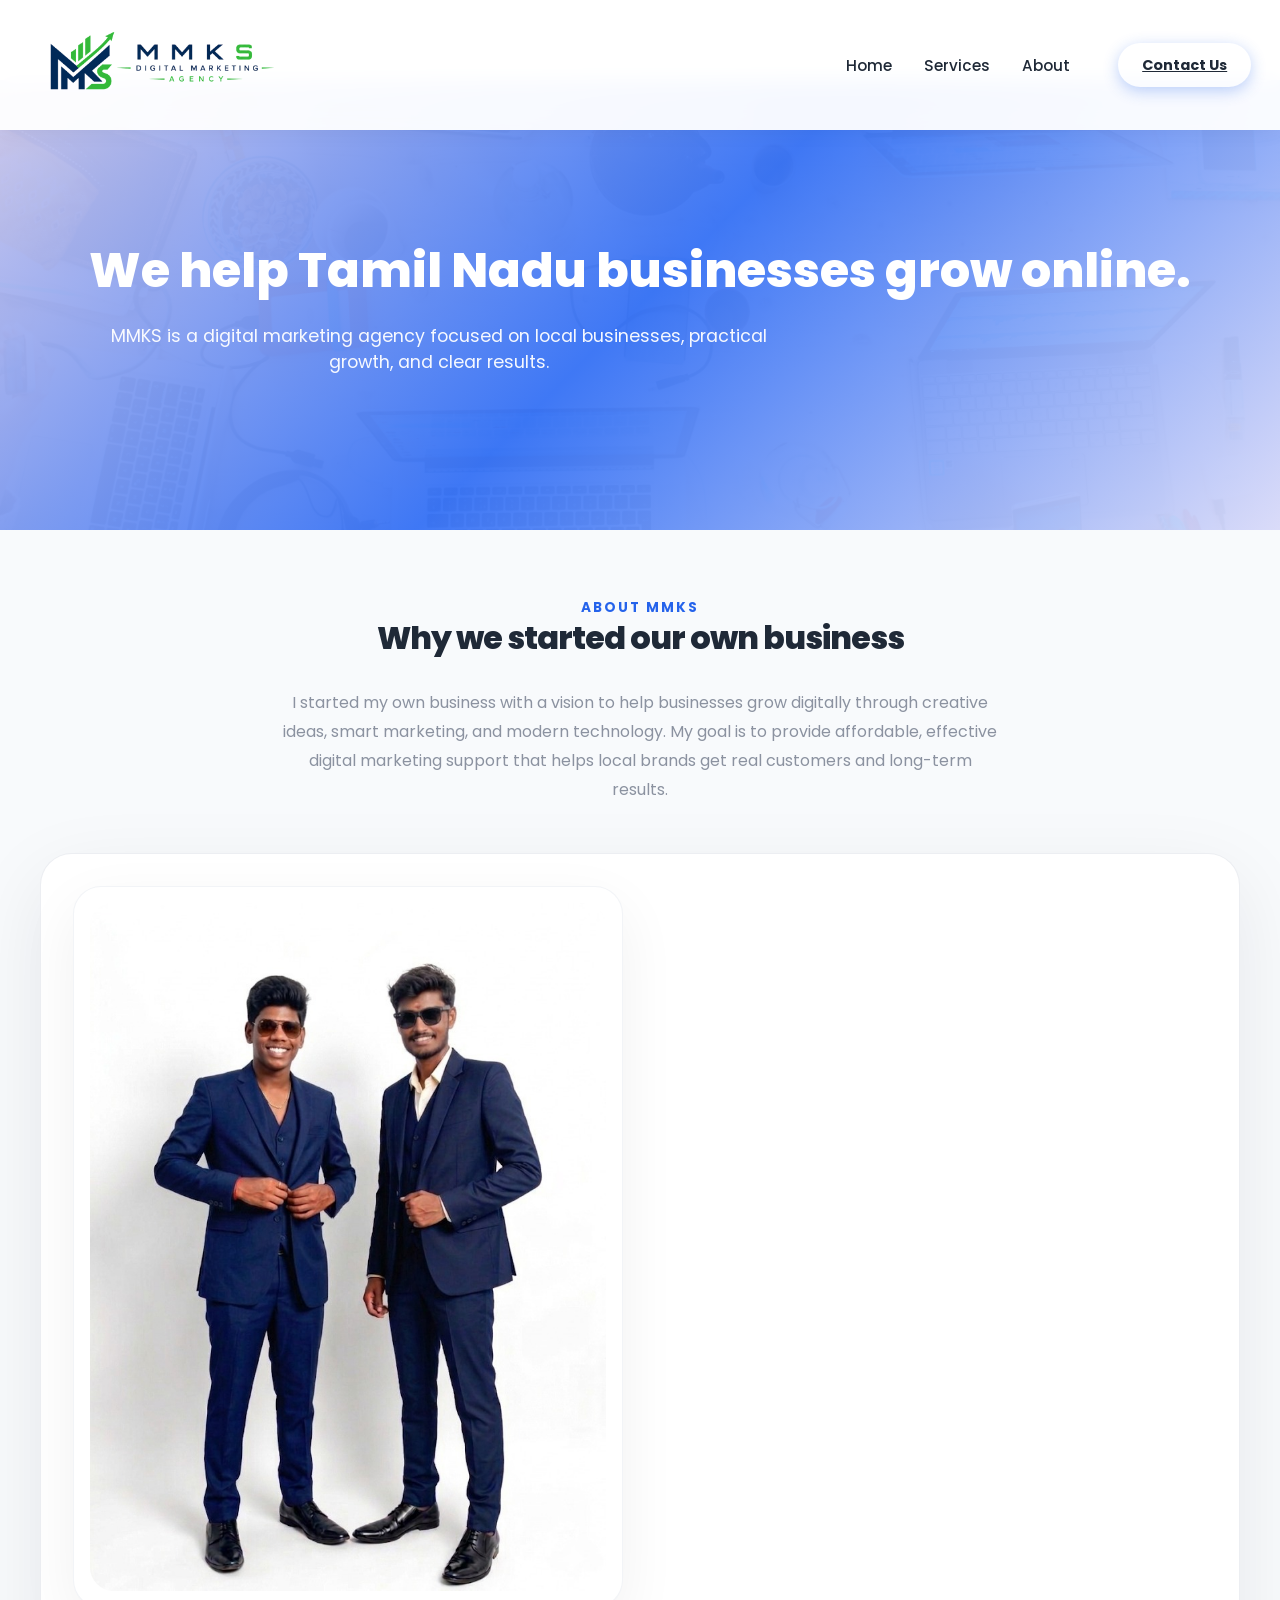
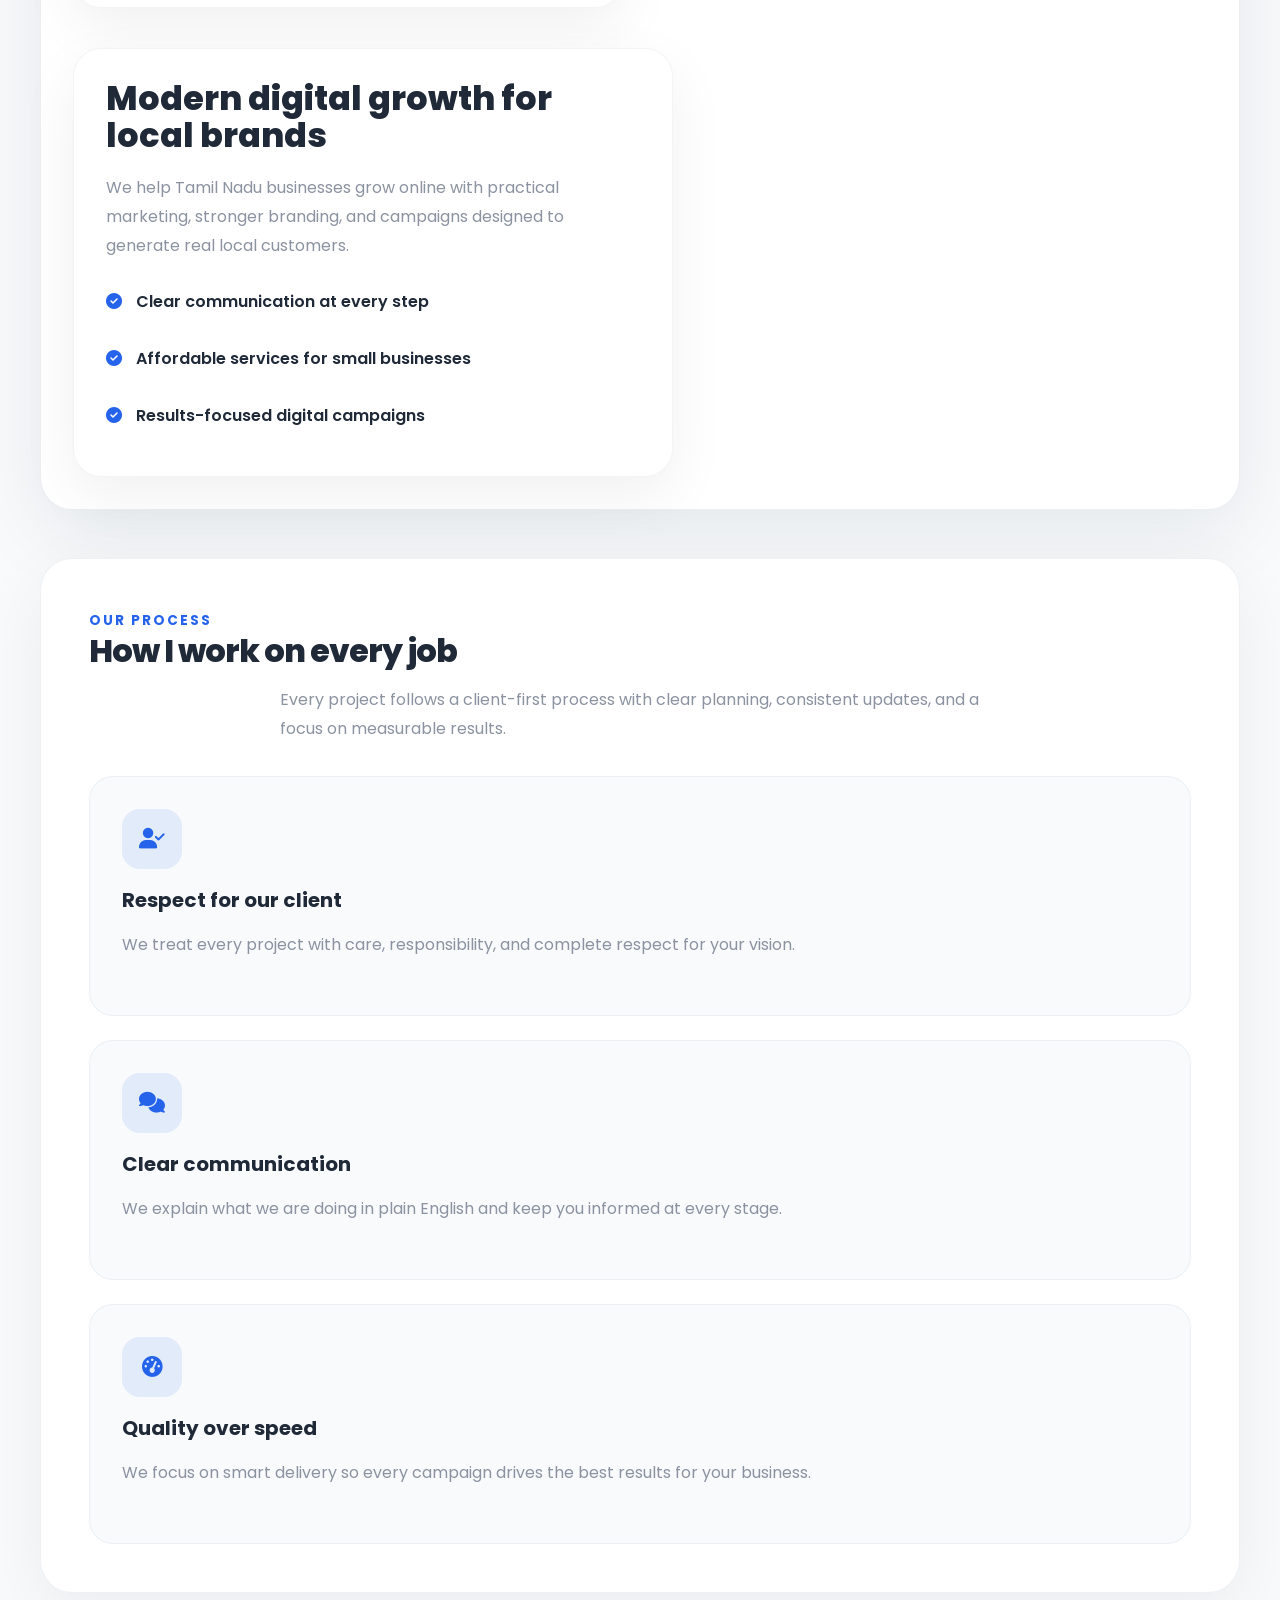
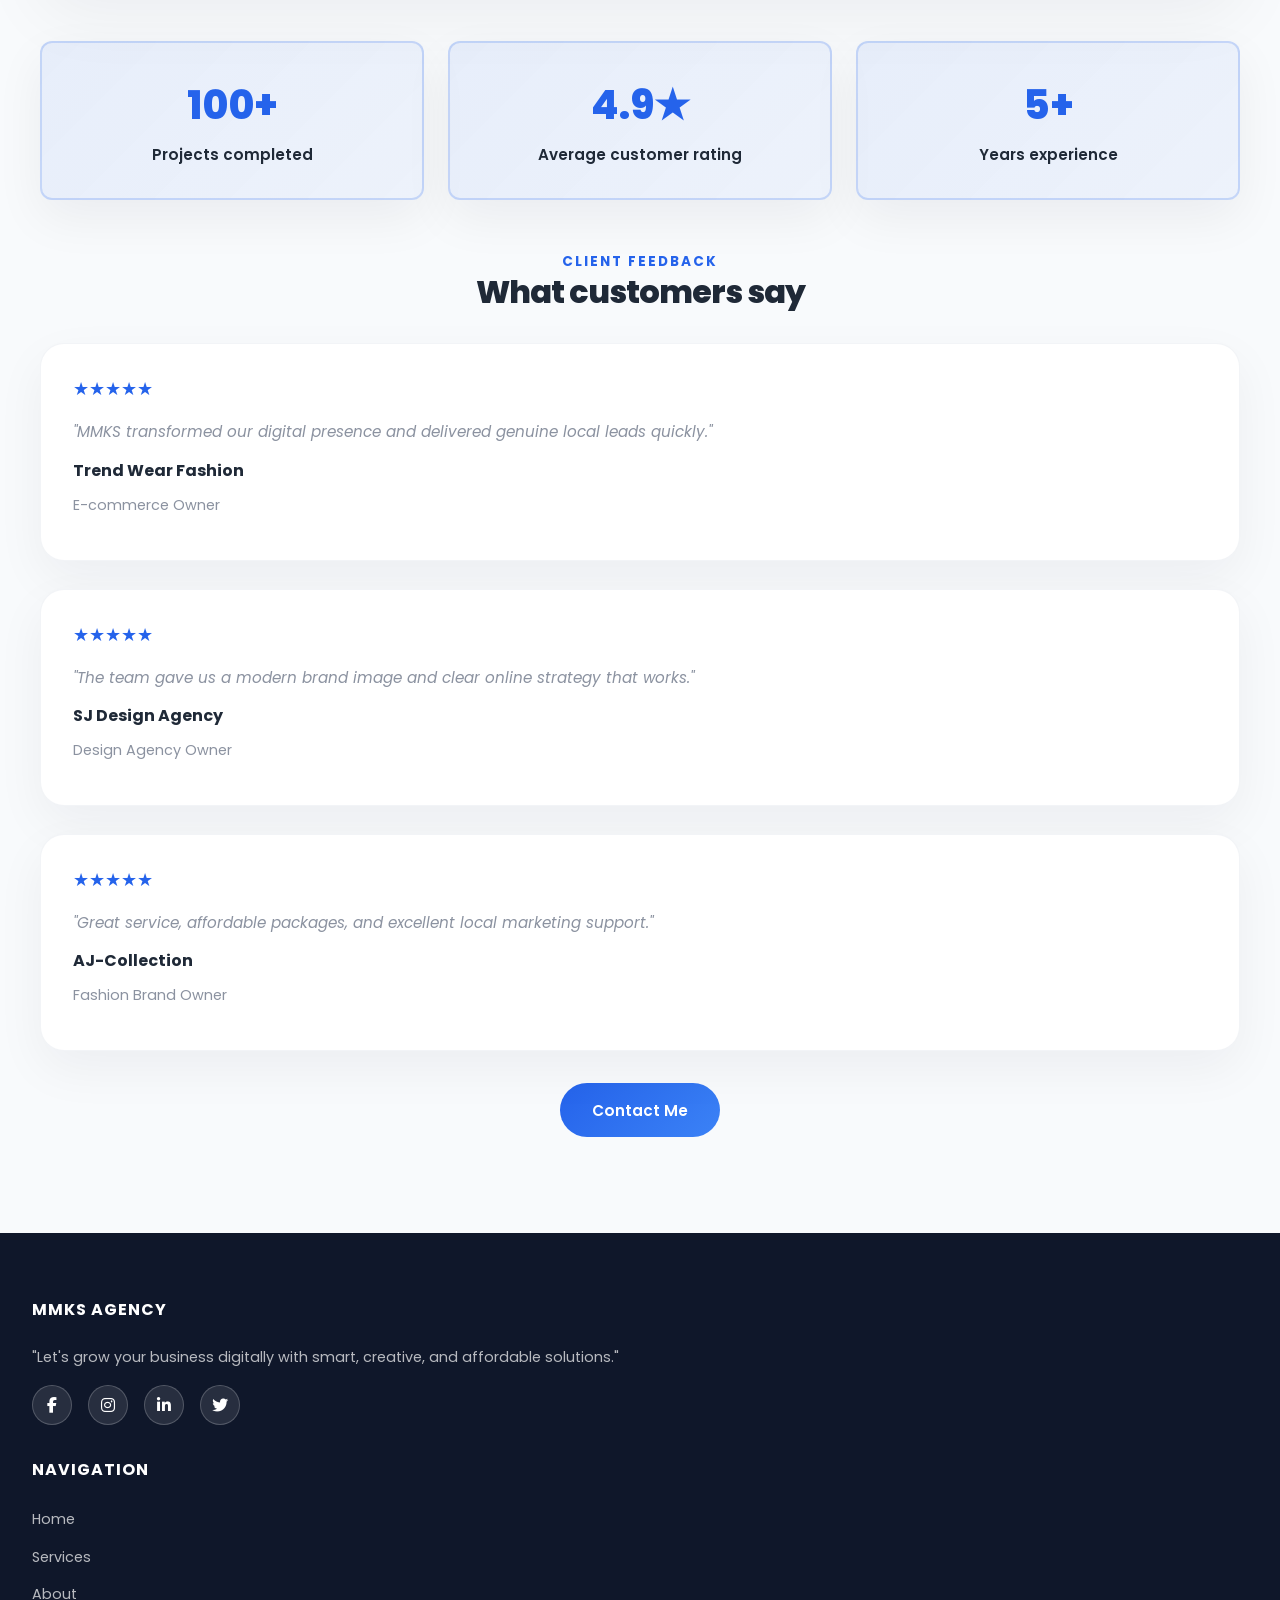
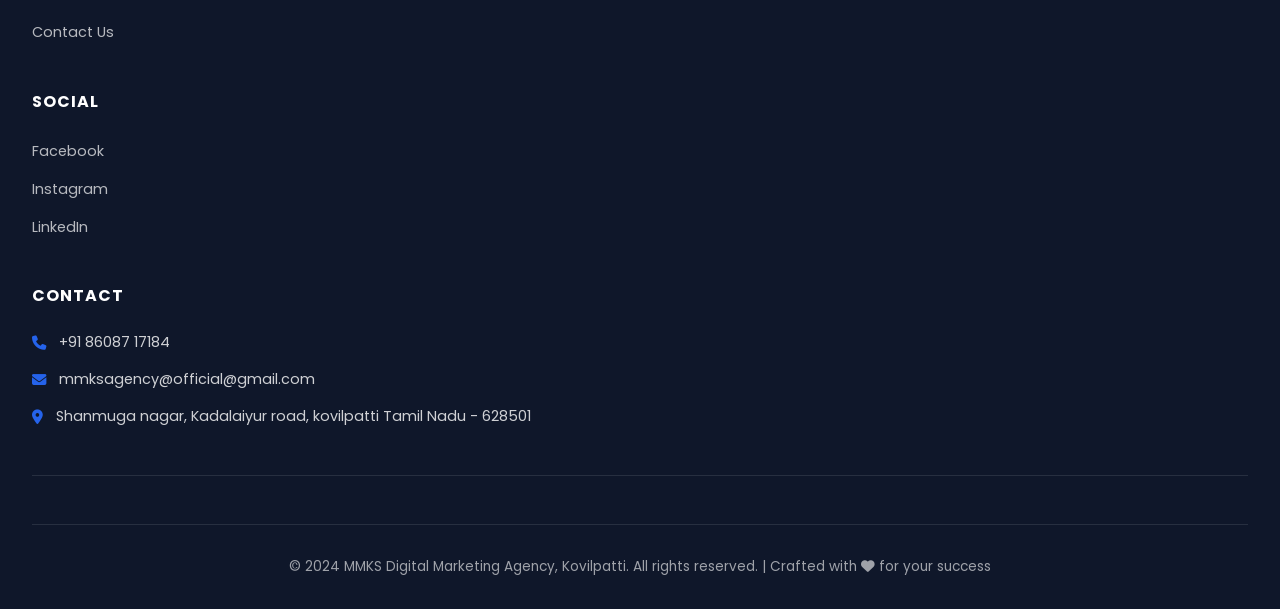
<file: about.html>
<!DOCTYPE html>
<html lang="en">
<head>
    <meta charset="UTF-8">
    <meta name="viewport" content="width=device-width, initial-scale=1.0">
    <meta name="description" content="Learn about MMKS Digital Marketing Agency, a Tamil Nadu-based team helping local businesses with digital marketing, SEO, branding, and online growth.">
    <meta name="keywords" content="MMKS agency, digital marketing agency Tamil Nadu, local business marketing, branding, SEO, social media marketing, about us">
    <title>MMKS Digital Marketing Agency - About</title>
    <link href="https://cdnjs.cloudflare.com/ajax/libs/font-awesome/6.4.0/css/all.min.css" rel="stylesheet">
    <link href="https://fonts.googleapis.com/css2?family=Poppins:wght@300;400;500;600;700;800;900&display=swap" rel="stylesheet">
    <link rel="stylesheet" href="styles.css">
</head>
<body>
    <nav class="navbar">
        <div class="navbar-container">
            <div class="logo">
                <img src="src/LOGO.png" alt="MMKS Logo">
            </div>
            <button class="mobile-menu-toggle" id="mobileMenuBtn">
                <i class="fas fa-bars"></i>
            </button>
            <ul class="nav-links" id="navLinks">
                <li><a href="index.html" class="nav-link page-transition-link">Home</a></li>
                <li><a href="services.html" class="nav-link page-transition-link">Services</a></li>
                <li><a href="about.html" class="nav-link page-transition-link active">About</a></li>
            </ul>
            <a href="contact.html" class="btn-contact-nav page-transition-link">Contact Us</a>
        </div>
    </nav>

    <section class="about-hero">
        <div class="about-hero-content">
            <h1>We help Tamil Nadu businesses grow online.</h1>
            <p>MMKS is a digital marketing agency focused on local businesses, practical growth, and clear results.</p>
        </div>
    </section>

    <section class="about-page">
        <div class="page-intro">
            <span class="section-subtitle">About MMKS</span>
            <h2 class="section-title">Why we started our own business</h2>
            <p class="about-description">I started my own business with a vision to help businesses grow digitally through creative ideas, smart marketing, and modern technology. My goal is to provide affordable, effective digital marketing support that helps local brands get real customers and long-term results.</p>
        </div>

        <div class="about-frame">
            <div class="about-section-content">
                <div class="about-card about-card-image">
                    <img src="src/founder.jpeg" alt="Founders">
                </div>
                <div class="about-card about-card-text">
                    <h3>Modern digital growth for local brands</h3>
                    <p>We help Tamil Nadu businesses grow online with practical marketing, stronger branding, and campaigns designed to generate real local customers.</p>
                    <ul class="about-points">
                        <li><i class="fas fa-check-circle"></i> Clear communication at every step</li>
                        <li><i class="fas fa-check-circle"></i> Affordable services for small businesses</li>
                        <li><i class="fas fa-check-circle"></i> Results-focused digital campaigns</li>
                    </ul>
                </div>
            </div>
        </div>

        <div class="work-section">
            <div class="work-panel">
                <span class="section-subtitle">Our process</span>
                <h2 class="section-title">How I work on every job</h2>
                <p class="about-description">Every project follows a client-first process with clear planning, consistent updates, and a focus on measurable results.</p>
                <div class="how-we-work-grid">
                    <div class="work-card">
                        <div class="work-icon"><i class="fas fa-user-check"></i></div>
                        <h3>Respect for our client</h3>
                        <p>We treat every project with care, responsibility, and complete respect for your vision.</p>
                    </div>
                    <div class="work-card">
                        <div class="work-icon"><i class="fas fa-comments"></i></div>
                        <h3>Clear communication</h3>
                        <p>We explain what we are doing in plain English and keep you informed at every stage.</p>
                    </div>
                    <div class="work-card">
                        <div class="work-icon"><i class="fas fa-tachometer-alt"></i></div>
                        <h3>Quality over speed</h3>
                        <p>We focus on smart delivery so every campaign drives the best results for your business.</p>
                    </div>
                </div>
            </div>
        </div>

        <div class="stats-section">
            <div class="stats-grid">
                <div class="stat-card">
                    <div class="stat-number">100+</div>
                    <div class="stat-label">Projects completed</div>
                </div>
                <div class="stat-card">
                    <div class="stat-number">4.9★</div>
                    <div class="stat-label">Average customer rating</div>
                </div>
                <div class="stat-card">
                    <div class="stat-number">5+</div>
                    <div class="stat-label">Years experience</div>
                </div>
            </div>
        </div>

        <div class="testimonials-section">
            <div class="section-intro centered">
                <span class="section-subtitle">Client feedback</span>
                <h2 class="section-title">What customers say</h2>
            </div>
            <div class="testimonials-grid">
                <div class="testimonial-card">
                    <div class="testimonial-stars">★★★★★</div>
                    <p class="testimonial-text">"MMKS transformed our digital presence and delivered genuine local leads quickly."</p>
                    <p class="testimonial-author">Trend Wear Fashion</p>
                    <p class="testimonial-title">E-commerce Owner</p>
                </div>
                <div class="testimonial-card">
                    <div class="testimonial-stars">★★★★★</div>
                    <p class="testimonial-text">"The team gave us a modern brand image and clear online strategy that works."</p>
                    <p class="testimonial-author">SJ Design Agency</p>
                    <p class="testimonial-title">Design Agency Owner</p>
                </div>
                <div class="testimonial-card">
                    <div class="testimonial-stars">★★★★★</div>
                    <p class="testimonial-text">"Great service, affordable packages, and excellent local marketing support."</p>
                    <p class="testimonial-author">AJ-Collection</p>
                    <p class="testimonial-title">Fashion Brand Owner</p>
                </div>
            </div>
            <div class="testimonial-cta">
                <a href="contact.html" class="btn-contact-me page-transition-link">Contact Me</a>
            </div>
        </div>
    </section>

    <footer class="footer">
        <div class="footer-container">
            <div class="footer-content">
                <div class="footer-section">
                    <h3>MMKS AGENCY</h3>
                    <p class="footer-tagline">"Let's grow your business digitally with smart, creative, and affordable solutions."</p>
                    <div class="footer-social">
                        <a href="#" class="social-icon"><i class="fab fa-facebook-f"></i></a>
                        <a href="#" class="social-icon"><i class="fab fa-instagram"></i></a>
                        <a href="#" class="social-icon"><i class="fab fa-linkedin-in"></i></a>
                        <a href="#" class="social-icon"><i class="fab fa-twitter"></i></a>
                    </div>
                </div>
                <div class="footer-section">
                    <h3>Navigation</h3>
                    <ul>
                        <li><a href="index.html" class="page-transition-link">Home</a></li>
                        <li><a href="services.html" class="page-transition-link">Services</a></li>
                        <li><a href="about.html" class="page-transition-link">About</a></li>
                        <li><a href="contact.html" class="page-transition-link">Contact Us</a></li>
                    </ul>
                </div>
                <div class="footer-section">
                    <h3>Social</h3>
                    <ul>
                        <li><a href="#">Facebook</a></li>
                        <li><a href="#">Instagram</a></li>
                        <li><a href="#">LinkedIn</a></li>
                    </ul>
                </div>
                <div class="footer-section">
                    <h3>Contact</h3>
                    <div class="contact-info">
                        <div class="contact-item">
                            <i class="fas fa-phone"></i>
                            <span>+91 86087 17184</span>
                        </div>
                        <div class="contact-item">
                            <i class="fas fa-envelope"></i>
                            <span>mmksagency@official@gmail.com</span>
                        </div>
                        <div class="contact-item">
                            <i class="fas fa-map-marker-alt"></i>
                            <span>Shanmuga nagar, Kadalaiyur road, kovilpatti Tamil Nadu - 628501</span>
                        </div>
                    </div>
                </div>
            </div>
            <div class="footer-bottom">
                <p>© 2024 MMKS Digital Marketing Agency, Kovilpatti. All rights reserved. | Crafted with <i class="fas fa-heart" style="color: var(--accent-green);"></i> for your success</p>
            </div>
        </div>
    </footer>

    <script src="script.js"></script>
</body>
</html>
</file>
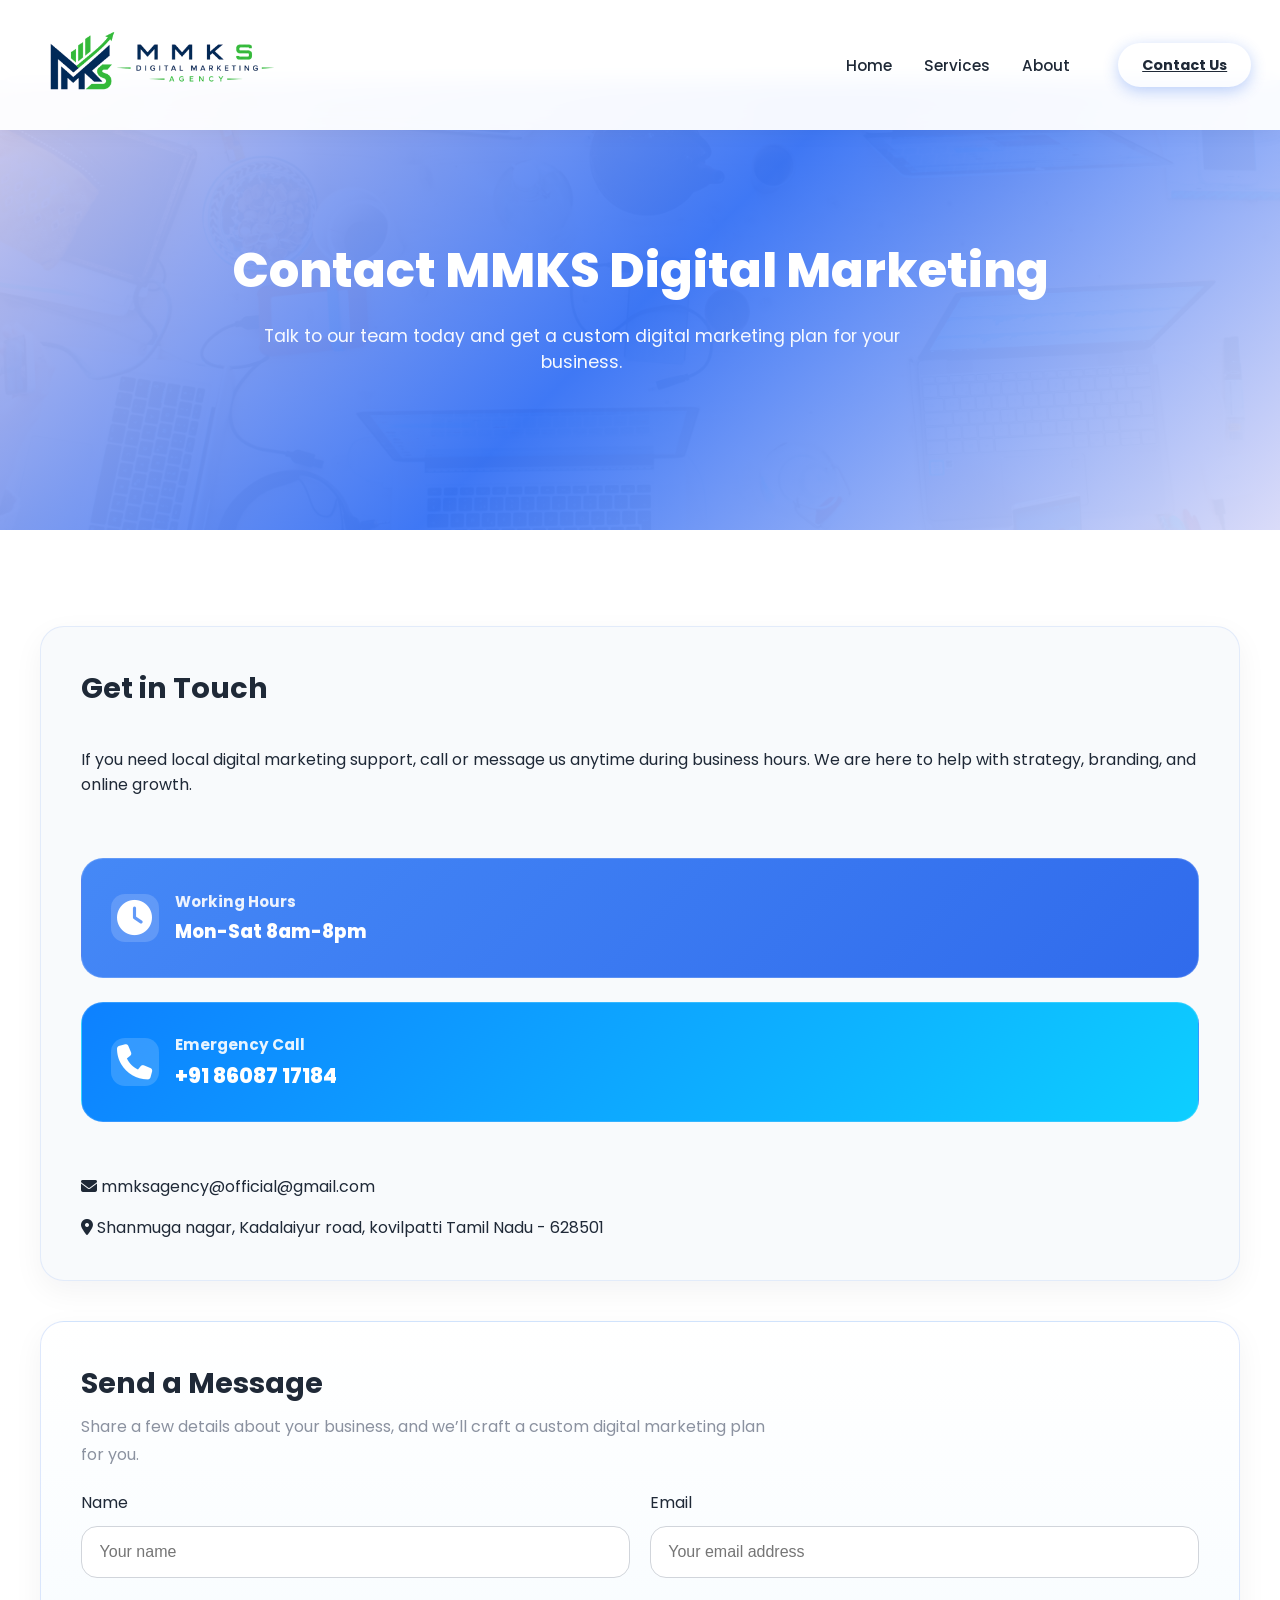
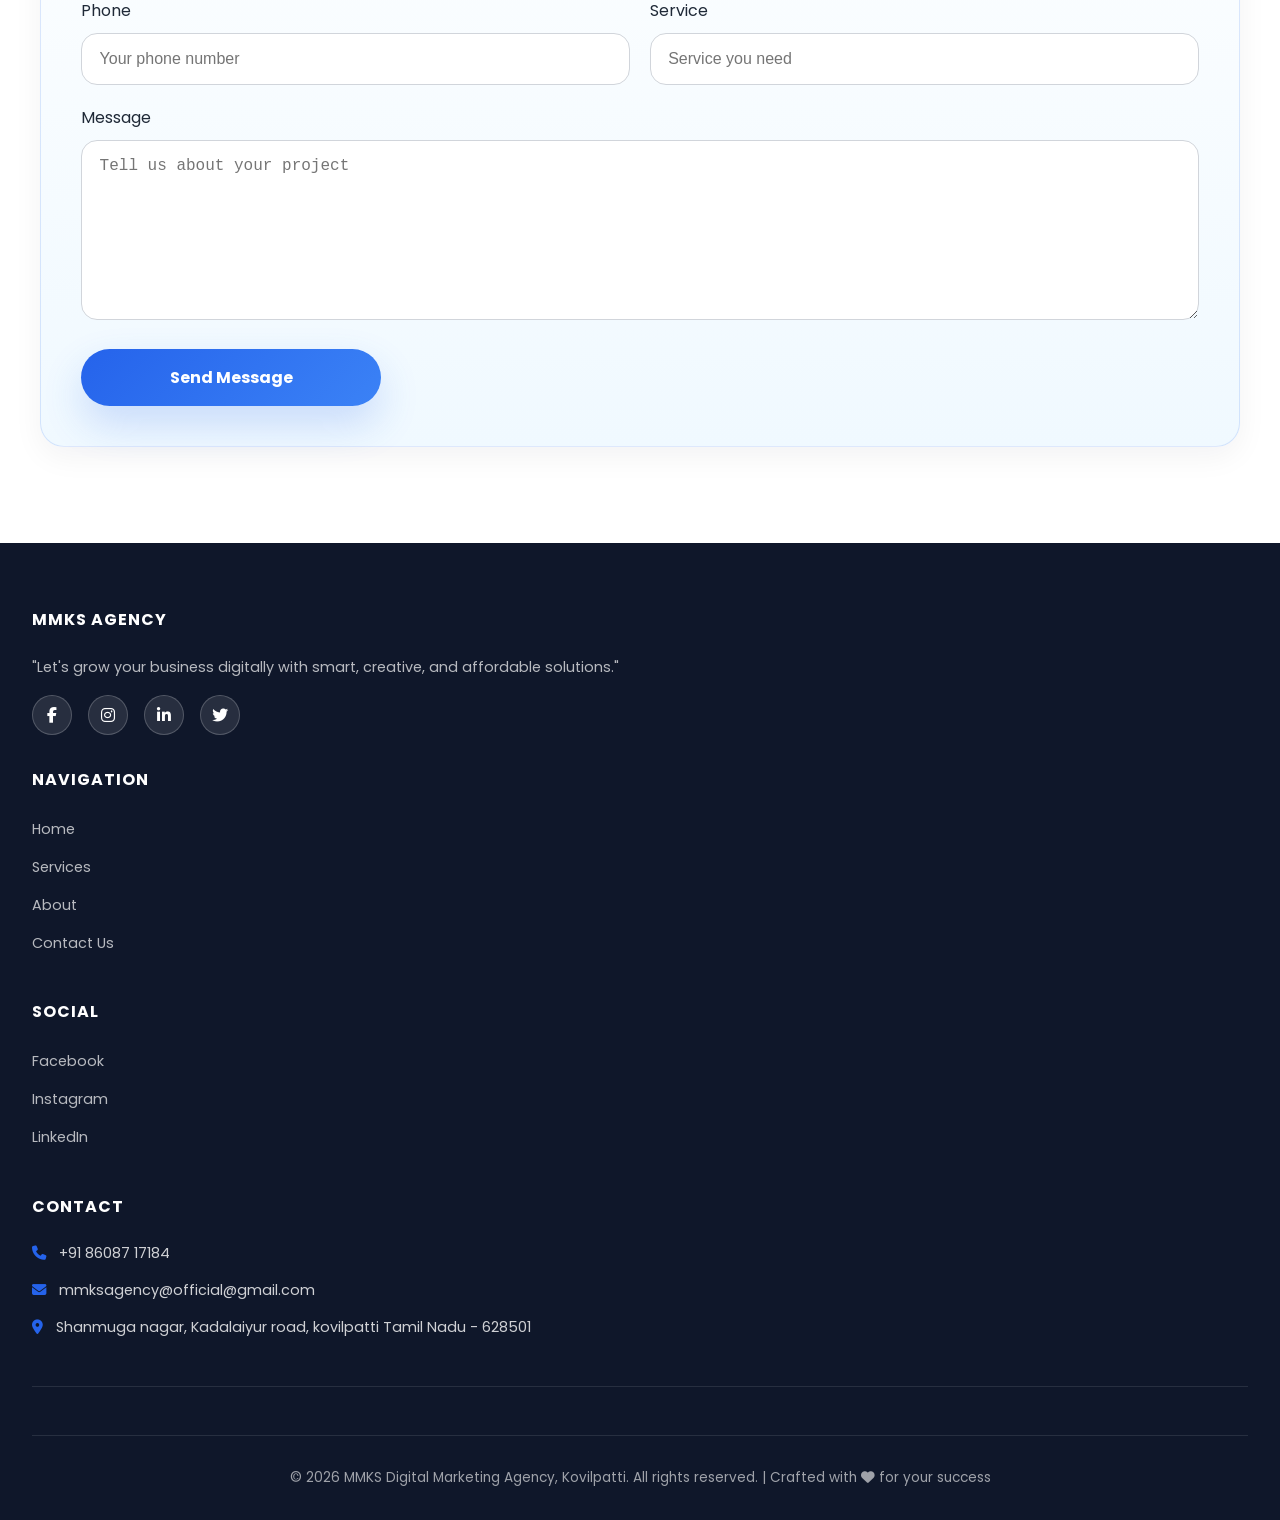
<file: contact.html>
<!DOCTYPE html>
<html lang="en">
<head>
    <meta charset="UTF-8">
    <meta name="viewport" content="width=device-width, initial-scale=1.0">
    <meta name="description" content="Contact MMKS Digital Marketing Agency for local business SEO, social media marketing, web design, and affordable digital growth services in Tamil Nadu.">
    <meta name="keywords" content="contact digital marketing agency, Tamil Nadu marketing, SEO contact, social media contact, local business digital marketing">
    <title>MMKS Digital Marketing Agency - Contact</title>
    <link href="https://cdnjs.cloudflare.com/ajax/libs/font-awesome/6.4.0/css/all.min.css" rel="stylesheet">
    <link href="https://fonts.googleapis.com/css2?family=Poppins:wght@300;400;500;600;700;800;900&display=swap" rel="stylesheet">
    <link rel="stylesheet" href="styles.css">
</head>
<body>
    <nav class="navbar">
        <div class="navbar-container">
            <div class="logo">
                <img src="src/LOGO.png" alt="MMKS Logo">
            </div>
            <button class="mobile-menu-toggle" id="mobileMenuBtn">
                <i class="fas fa-bars"></i>
            </button>
            <ul class="nav-links" id="navLinks">
                <li><a href="index.html" class="nav-link page-transition-link">Home</a></li>
                <li><a href="services.html" class="nav-link page-transition-link">Services</a></li>
                <li><a href="about.html" class="nav-link page-transition-link">About</a></li>
            </ul>
            <a href="contact.html" class="btn-contact-nav page-transition-link active">Contact Us</a>
        </div>
    </nav>

    <section class="about-hero">
        <div class="about-hero-content">
            <h1>Contact MMKS Digital Marketing</h1>
            <p>Talk to our team today and get a custom digital marketing plan for your business.</p>
        </div>
    </section>

    <section class="contact-page">
        <div class="contact-container">
            <div class="contact-box contact-details">
                <h2>Get in Touch</h2>
                <p>If you need local digital marketing support, call or message us anytime during business hours. We are here to help with strategy, branding, and online growth.</p>
                <div class="info-cards">
                    <div class="info-card info-hours">
                        <i class="fas fa-clock"></i>
                        <div>
                            <h3>Working Hours</h3>
                            <p>Mon-Sat 8am-8pm</p>
                        </div>
                    </div>
                    <div class="info-card info-phone">
                        <i class="fas fa-phone"></i>
                        <div>
                            <h3>Emergency Call</h3>
                            <p>+91 86087 17184</p>
                        </div>
                    </div>
                </div>
                <div class="contact-info">
                    <div class="contact-item">
                        <i class="fas fa-envelope"></i>
                        <span>mmksagency@official@gmail.com</span>
                    </div>
                    <div class="contact-item">
                        <i class="fas fa-map-marker-alt"></i>
                        <span>Shanmuga nagar, Kadalaiyur road, kovilpatti Tamil Nadu - 628501</span>
                    </div>
                </div>
            </div>
            <div class="contact-box contact-form">
                <div class="form-header">
                    <h2>Send a Message</h2>
                    <p class="contact-form-note">Share a few details about your business, and we’ll craft a custom digital marketing plan for you.</p>
                </div>
                <form id="contact-form">
                    <div class="form-grid">
                        <div class="form-group">
                            <label for="name">Name</label>
                            <input id="name" type="text" placeholder="Your name" required>
                        </div>
                        <div class="form-group">
                            <label for="email">Email</label>
                            <input id="email" type="email" placeholder="Your email address" required>
                        </div>
                    </div>
                    <div class="form-grid">
                        <div class="form-group">
                            <label for="phone">Phone</label>
                            <input id="phone" type="text" placeholder="Your phone number" required>
                        </div>
                        <div class="form-group">
                            <label for="service">Service</label>
                            <input id="service" type="text" placeholder="Service you need" required>
                        </div>
                    </div>
                    <div class="form-group">
                        <label for="message">Message</label>
                        <textarea id="message" placeholder="Tell us about your project" required></textarea>
                    </div>
                    <button type="submit" class="btn-send">Send Message</button>
                </form>
            </div>
        </div>
    </section>

    <footer class="footer">
        <div class="footer-container">
            <div class="footer-content">
                <div class="footer-section">
                    <h3>MMKS AGENCY</h3>
                    <p class="footer-tagline">"Let's grow your business digitally with smart, creative, and affordable solutions."</p>
                    <div class="footer-social">
                        <a href="#" class="social-icon"><i class="fab fa-facebook-f"></i></a>
                        <a href="#" class="social-icon"><i class="fab fa-instagram"></i></a>
                        <a href="#" class="social-icon"><i class="fab fa-linkedin-in"></i></a>
                        <a href="#" class="social-icon"><i class="fab fa-twitter"></i></a>
                    </div>
                </div>
                <div class="footer-section">
                    <h3>Navigation</h3>
                    <ul>
                        <li><a href="index.html" class="page-transition-link">Home</a></li>
                        <li><a href="services.html" class="page-transition-link">Services</a></li>
                        <li><a href="about.html" class="page-transition-link">About</a></li>
                        <li><a href="contact.html" class="page-transition-link">Contact Us</a></li>
                    </ul>
                </div>
                <div class="footer-section">
                    <h3>Social</h3>
                    <ul>
                        <li><a href="#">Facebook</a></li>
                        <li><a href="#">Instagram</a></li>
                        <li><a href="#">LinkedIn</a></li>
                    </ul>
                </div>
                <div class="footer-section">
                    <h3>Contact</h3>
                    <div class="contact-info">
                        <div class="contact-item">
                            <i class="fas fa-phone"></i>
                            <span>+91 86087 17184</span>
                        </div>
                        <div class="contact-item">
                            <i class="fas fa-envelope"></i>
                            <span>mmksagency@official@gmail.com</span>
                        </div>
                        <div class="contact-item">
                            <i class="fas fa-map-marker-alt"></i>
                            <span>Shanmuga nagar, Kadalaiyur road, kovilpatti Tamil Nadu - 628501</span>
                        </div>
                    </div>
                </div>
            </div>
            <div class="footer-bottom">
                <p>© 2026 MMKS Digital Marketing Agency, Kovilpatti. All rights reserved. | Crafted with <i class="fas fa-heart" style="color: var(--accent-green);"></i> for your success</p>
            </div>
        </div>
    </footer>

    <script src="script.js"></script>
</body>
</html>
</file>
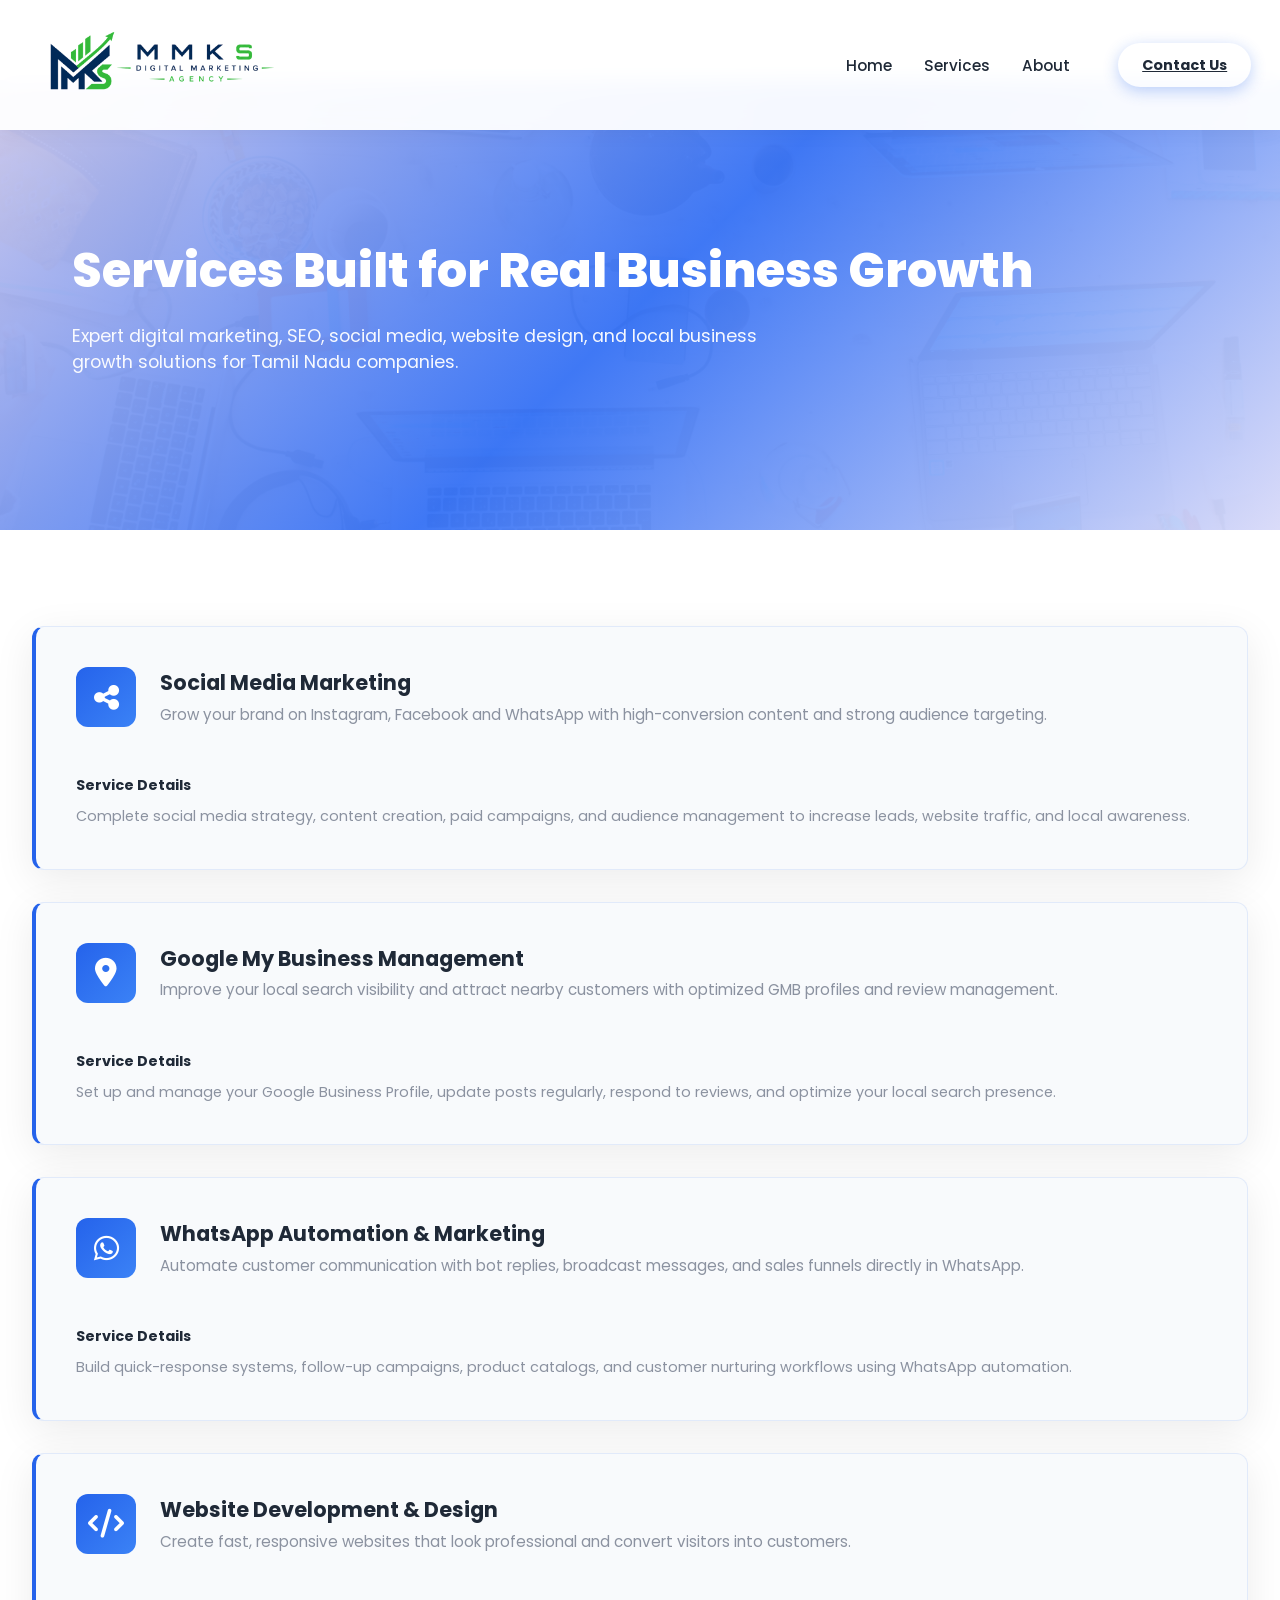
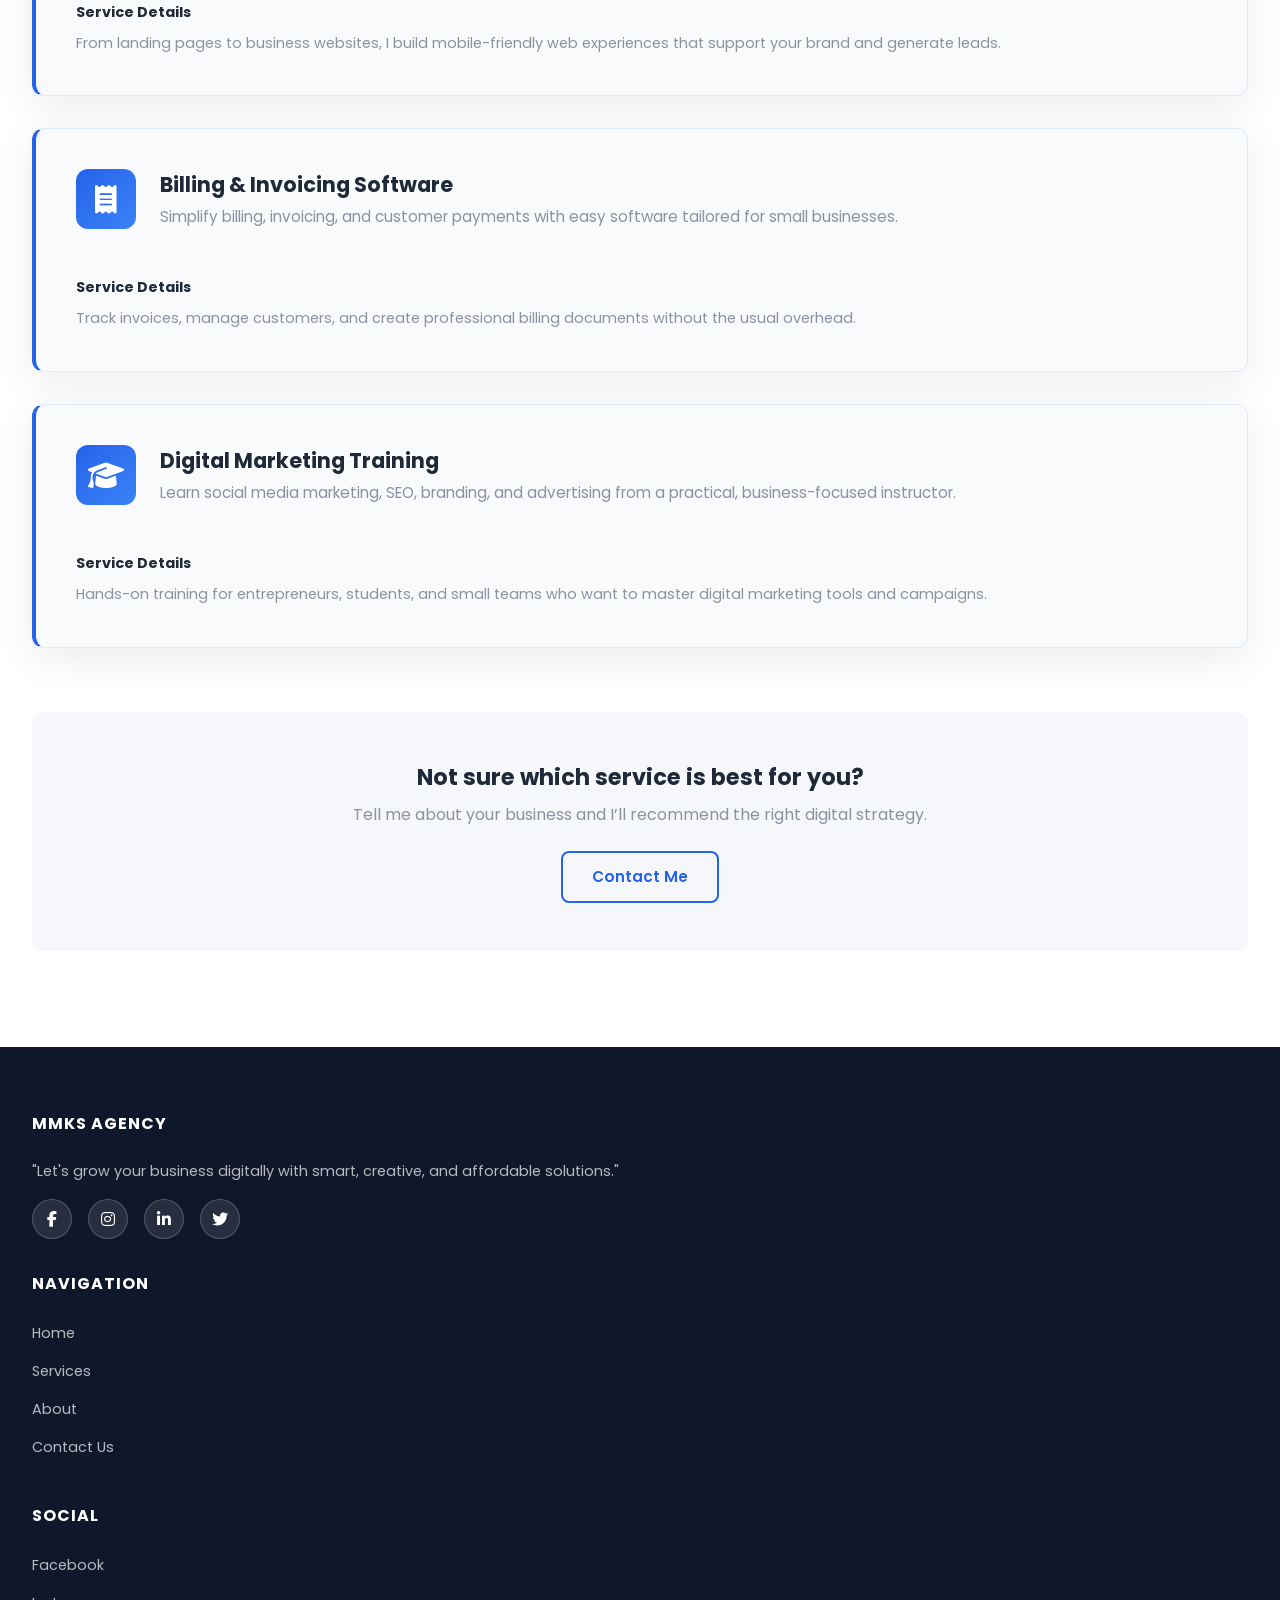
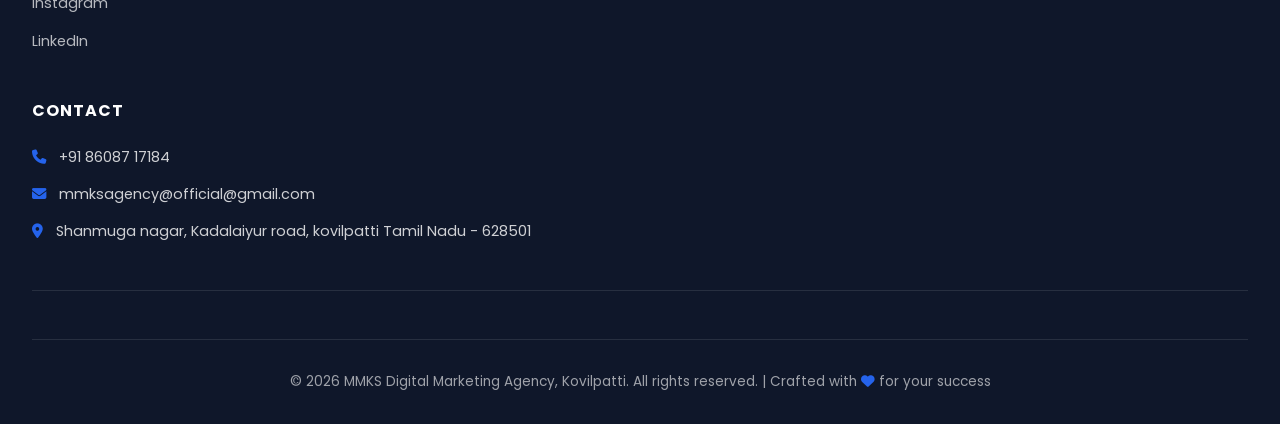
<file: services.html>
<!DOCTYPE html>
<html lang="en">
<head>
    <meta charset="UTF-8">
    <meta name="viewport" content="width=device-width, initial-scale=1.0">
    <meta name="description" content="Explore MMKS digital marketing services in Tamil Nadu, including social media marketing, Google My Business management, website design, and WhatsApp automation.">
    <meta name="keywords" content="digital marketing services, Tamil Nadu, social media, SEO, Google My Business, website design, WhatsApp automation, local marketing">
    <title>MMKS Digital Marketing Agency - Services</title>
    <link href="https://cdnjs.cloudflare.com/ajax/libs/font-awesome/6.4.0/css/all.min.css" rel="stylesheet">
    <link href="https://fonts.googleapis.com/css2?family=Poppins:wght@300;400;500;600;700;800;900&display=swap" rel="stylesheet">
    <link rel="stylesheet" href="styles.css">
</head>
<body>

    <nav class="navbar">
        <div class="navbar-container">
            <div class="logo">
                <img src="src/LOGO.png" alt="MMKS Logo">
            </div>
            <ul class="nav-links" id="navLinks">
                <li><a href="index.html" class="nav-link page-transition-link">Home</a></li>
                <li><a href="services.html" class="nav-link page-transition-link active">Services</a></li>
                <li><a href="about.html" class="nav-link page-transition-link">About</a></li>
            </ul>
            <a href="contact.html" class="btn-contact-nav page-transition-link">Contact Us</a>
        </div>
    </nav>

    <section class="services-hero">
        <div class="services-hero-content">
            <h1>Services Built for Real Business Growth</h1>
            <p>Expert digital marketing, SEO, social media, website design, and local business growth solutions for Tamil Nadu companies.</p>
        </div>
    </section>

    <section class="services">
        <div class="services-container">
            <div class="service-card">
                <div class="service-header">
                    <div class="service-icon"><i class="fas fa-share-alt"></i></div>
                    <div class="service-title-group">
                        <h3>Social Media Marketing</h3>
                        <p class="service-description">Grow your brand on Instagram, Facebook and WhatsApp with high-conversion content and strong audience targeting.</p>
                    </div>
                </div>
                <div class="service-details-label">Service Details</div>
                <div class="service-details">Complete social media strategy, content creation, paid campaigns, and audience management to increase leads, website traffic, and local awareness.</div>
            </div>

            <div class="service-card">
                <div class="service-header">
                    <div class="service-icon"><i class="fas fa-map-marker-alt"></i></div>
                    <div class="service-title-group">
                        <h3>Google My Business Management</h3>
                        <p class="service-description">Improve your local search visibility and attract nearby customers with optimized GMB profiles and review management.</p>
                    </div>
                </div>
                <div class="service-details-label">Service Details</div>
                <div class="service-details">Set up and manage your Google Business Profile, update posts regularly, respond to reviews, and optimize your local search presence.</div>
            </div>

            <div class="service-card">
                <div class="service-header">
                    <div class="service-icon"><i class="fab fa-whatsapp"></i></div>
                    <div class="service-title-group">
                        <h3>WhatsApp Automation & Marketing</h3>
                        <p class="service-description">Automate customer communication with bot replies, broadcast messages, and sales funnels directly in WhatsApp.</p>
                    </div>
                </div>
                <div class="service-details-label">Service Details</div>
                <div class="service-details">Build quick-response systems, follow-up campaigns, product catalogs, and customer nurturing workflows using WhatsApp automation.</div>
            </div>

            <div class="service-card">
                <div class="service-header">
                    <div class="service-icon"><i class="fas fa-code"></i></div>
                    <div class="service-title-group">
                        <h3>Website Development & Design</h3>
                        <p class="service-description">Create fast, responsive websites that look professional and convert visitors into customers.</p>
                    </div>
                </div>
                <div class="service-details-label">Service Details</div>
                <div class="service-details">From landing pages to business websites, I build mobile-friendly web experiences that support your brand and generate leads.</div>
            </div>

            <div class="service-card">
                <div class="service-header">
                    <div class="service-icon"><i class="fas fa-receipt"></i></div>
                    <div class="service-title-group">
                        <h3>Billing & Invoicing Software</h3>
                        <p class="service-description">Simplify billing, invoicing, and customer payments with easy software tailored for small businesses.</p>
                    </div>
                </div>
                <div class="service-details-label">Service Details</div>
                <div class="service-details">Track invoices, manage customers, and create professional billing documents without the usual overhead.</div>
            </div>

            <div class="service-card">
                <div class="service-header">
                    <div class="service-icon"><i class="fas fa-graduation-cap"></i></div>
                    <div class="service-title-group">
                        <h3>Digital Marketing Training</h3>
                        <p class="service-description">Learn social media marketing, SEO, branding, and advertising from a practical, business-focused instructor.</p>
                    </div>
                </div>
                <div class="service-details-label">Service Details</div>
                <div class="service-details">Hands-on training for entrepreneurs, students, and small teams who want to master digital marketing tools and campaigns.</div>
            </div>

            <div style="background: var(--light-gray); border-radius: 12px; padding: 3rem 2rem; text-align: center; margin-top: 4rem;">
                <h3 style="font-size: 1.4rem; font-weight: 700; margin-bottom: 0.5rem; color: var(--dark-gray);">Not sure which service is best for you?</h3>
                <p style="color: var(--medium-gray); margin-bottom: 1.5rem;">Tell me about your business and I’ll recommend the right digital strategy.</p>
                <a href="contact.html" class="btn-contact-me page-transition-link">Contact Me</a>
            </div>
        </div>
    </section>

    <!-- Service Pricing Modal -->
    <div class="pricing-modal" id="pricingModal">
        <div class="pricing-modal-overlay"></div>
        <div class="pricing-modal-content">
            <button class="modal-close" id="closeModal">&times;</button>
            <div class="pricing-header">
                <div class="pricing-header-left">
                    <div class="pricing-service-icon" id="modalServiceIcon"></div>
                    <h2 id="modalServiceTitle"></h2>
                </div>
            </div>
            <div class="pricing-grid" id="pricingGrid"></div>
        </div>
    </div>

    <footer class="footer">
        <div class="footer-container">
            <div class="footer-content">
                <div class="footer-section">
                    <h3>MMKS AGENCY</h3>
                    <p class="footer-tagline">"Let's grow your business digitally with smart, creative, and affordable solutions."</p>
                    <div class="footer-social">
                        <a href="#" class="social-icon"><i class="fab fa-facebook-f"></i></a>
                        <a href="#" class="social-icon"><i class="fab fa-instagram"></i></a>
                        <a href="#" class="social-icon"><i class="fab fa-linkedin-in"></i></a>
                        <a href="#" class="social-icon"><i class="fab fa-twitter"></i></a>
                    </div>
                </div>
                <div class="footer-section">
                    <h3>Navigation</h3>
                    <ul>
                        <li><a href="index.html" class="page-transition-link">Home</a></li>
                        <li><a href="services.html" class="page-transition-link">Services</a></li>
                        <li><a href="about.html" class="page-transition-link">About</a></li>
                        <li><a href="contact.html" class="page-transition-link">Contact Us</a></li>
                    </ul>
                </div>
                <div class="footer-section">
                    <h3>Social</h3>
                    <ul>
                        <li><a href="#">Facebook</a></li>
                        <li><a href="#">Instagram</a></li>
                        <li><a href="#">LinkedIn</a></li>
                    </ul>
                </div>
                <div class="footer-section">
                    <h3>Contact</h3>
                    <div class="contact-info">
                        <div class="contact-item">
                            <i class="fas fa-phone"></i>
                            <span>+91 86087 17184</span>
                        </div>
                        <div class="contact-item">
                            <i class="fas fa-envelope"></i>
                            <span>mmksagency@official@gmail.com</span>
                        </div>
                        <div class="contact-item">
                            <i class="fas fa-map-marker-alt"></i>
                            <span>Shanmuga nagar, Kadalaiyur road, kovilpatti Tamil Nadu - 628501</span>
                        </div>
                    </div>
                </div>
            </div>
            <div class="footer-bottom">
                <p>© 2026 MMKS Digital Marketing Agency, Kovilpatti. All rights reserved. | Crafted with <i class="fas fa-heart" style="color: var(--accent-blue);"></i> for your success</p>
            </div>
        </div>
    </footer>

    <script src="script.js"></script>
</body>
</html>
</file>
<file: styles.css>
* {
    margin: 0;
    padding: 0;
    box-sizing: border-box;
}

:root {
    --primary-blue: #2563EB;
    --dark-navy: #0F172A;
    --light-blue: #DBEAFE;
    --soft-white: #F8FAFC;
    --accent-blue: #2563EB;
    --blue-gradient: linear-gradient(135deg, #2563EB, #3B82F6);
    --white: #FFFFFF;
    --light-gray: #F5F7FA;
    --medium-gray: #8B92A0;
    --dark-gray: #1F2937;
    --border-radius: 12px;
    --transition: all 0.3s cubic-bezier(0.4, 0, 0.2, 1);
}

html {
    scroll-behavior: smooth;
}

body {
    font-family: 'Poppins', sans-serif;
    color: var(--dark-gray);
    background: var(--white);
    overflow-x: hidden;
    opacity: 0;
    transition: opacity 0.35s ease;
}

body.loaded {
    opacity: 1;
}

a {
    transition: color 0.25s ease, background 0.25s ease;
}

 /* ===== NAVBAR ===== */
        .navbar {
            position: fixed;
            top: 0;
            left: 0;
            right: 0;
            z-index: 1000;
            background: rgba(255, 255, 255, 0.95);
            backdrop-filter: blur(10px);
            padding: 0.9rem 1.8rem;
            box-shadow: 0 2px 20px rgba(0, 0, 0, 0.05);
            transition: var(--transition);
        }

        .navbar.scrolled {
            background: rgba(255, 255, 255, 0.98);
            box-shadow: 0 4px 30px rgba(0, 0, 0, 0.1);
            padding: 0.8rem 1.8rem;
        }

        .navbar-container {
            max-width: 1400px;
            margin: 0 auto;
            display: flex;
            align-items: center;
            gap: 1.5rem;
        }


        .logo {
            font-size: 1.8rem;
            font-weight: 800;
            letter-spacing: -1px;
            display: flex;
            align-items: center;
            gap: 0.75rem;
        }

        .logo img {
            width: auto;
            max-width: 250px;
            max-height: 150px;
            object-fit: contain;
            border-radius: 8px;
        }

        .logo-text {
            display: flex;
            flex-direction: column;
            line-height: 1;
        }

        .logo-text span {
            font-size: 1rem;
            font-weight: 800;
            color: var(--dark-gray);
        }

        .logo-text small {
            font-size: 0.65rem;
            font-weight: 600;
            color: var(--accent-green);
            letter-spacing: 0.8px;
            text-transform: uppercase;
        }

        
        .nav-links {
            display: flex;
            gap: 2rem;
            align-items: center;
            list-style: none;
            margin-left: auto;
        }

        .nav-links a {
            text-decoration: none;
            color: var(--dark-gray);
            font-weight: 500;
            font-size: 0.95rem;
            position: relative;
            transition: var(--transition);
            padding-bottom: 0.3rem;
        }

        .nav-links a::after {
            content: '';
            position: absolute;
            bottom: 0;
            left: 0;
            width: 0;
            height: 2px;
            background: var(--accent-green);
            transition: width 0.3s ease;
        }

        .nav-links a:hover::after,
        .nav-links a.active::after {
            width: 100%;
        }

        .nav-links a:hover {
            color: var(--accent-green);
        }

        .btn-contact-nav {
            margin-left: 1.5rem;
            background: var(--accent-yellow);
            color: var(--dark-gray);
            padding: 0.7rem 1.5rem;
            border: none;
            border-radius: 50px;
            font-weight: 700;
            font-size: 0.9rem;
            cursor: pointer;
            transition: var(--transition);
            font-family: 'Poppins', sans-serif;
            box-shadow: 0 4px 15px rgba(37, 99, 235, 0.3);
        }

        .btn-contact-nav:hover {
            transform: translateY(-2px);
            box-shadow: 0 12px 30px rgba(37, 99, 235, 0.5);
            background: linear-gradient(135deg, #1d4ed8, #3b82f6);
        }

        /* Mobile Menu */
        .mobile-menu-toggle {
            display: none;
            background: none;
            border: none;
            font-size: 1.5rem;
            color: var(--dark-gray);
            cursor: pointer;
            z-index: 1001;
        }


/* ===== HERO SECTION ===== */
 .hero {
            margin-top: 80px;
            background-image: url("src/BG IMAGE.jpg"), radial-gradient(circle at top left, rgba(255, 255, 255, 0.14), transparent 28%), linear-gradient(135deg, #1F2A82 0%, #323DDB 45%, #0E79D3 100%);
            background-size: cover;
            background-position: center;
            background-attachment: fixed;
            position: relative;
            overflow: hidden;
            min-height: calc(100vh - 80px);
            padding: 5rem 0 4rem;
            display: flex;
            align-items: center;
            color: var(--white);
        }

.hero::before {
    content: '';
    position: absolute;
    top: 0;
    left: 0;
    right: 0;
    bottom: 100;
    background: url('data:image/svg+xml,<svg xmlns="http://www.w3.org/2000/svg" viewBox="0 0 1200 600"><defs><pattern id="grid" width="48" height="48" patternUnits="userSpaceOnUse"><path d="M 48 0 L 0 0 0 48" fill="none" stroke="rgba(255,255,255,0.08)" stroke-width="1"/></pattern></defs><rect width="1200" height="600" fill="url(%23grid)"/></svg>');
    opacity: 0.2;
    z-index: 1;
}

.hero-content {
    position: relative;
    z-index: 2;
    max-width: 1340px;
    margin: 0 auto;
    padding: 0 2rem;
    width: 100%;
    display: grid;
    grid-template-columns: 1.2fr 0.9fr;
    gap: 4rem;
    align-items: center;
}

/* Services page hero - expanded, same visual as home */
.services-hero {
    margin-top: 80px;
    background-image: url("src/BG IMAGE.jpg");
    background-size: cover;
    background-position: center center;
    background-attachment: scroll;
    position: relative;
    overflow: hidden;
    min-height: calc(120vh - 80px);
    padding: 6.5rem 0 6rem;
    display: flex;
    align-items: center;
    color: var(--white);
}

.services-hero::before {
    content: '';
    position: absolute;
    top: 0;
    left: 0;
    right: 0;
    bottom: 0;
    background: url('data:image/svg+xml,<svg xmlns="http://www.w3.org/2000/svg" viewBox="0 0 1200 600"><defs><pattern id="grid" width="48" height="48" patternUnits="userSpaceOnUse"><path d="M 48 0 L 0 0 0 48" fill="none" stroke="rgba(255,255,255,0.06)" stroke-width="1"/></pattern></defs><rect width="1200" height="600" fill="url(%23grid)"/></svg>');
    opacity: 0.18;
    z-index: 1;
}

.services-hero .services-hero-content {
    position: relative;
    z-index: 2;
    max-width: 1200px;
    margin: 0 auto;
    padding: 0 2rem;
    width: 100%;
    text-align: left;
}

.hero-left h1 {
    font-size: clamp(3rem, 5vw, 4.8rem);
    font-weight: 800;
    line-height: 1.05;
    margin-bottom: 1.6rem;
    animation: fadeInUp 0.8s ease-out;
    letter-spacing: -1.4px;
    max-width: 760px;
}

.hero-left p {
    font-size: 1.05rem;
    line-height: 1.8;
    margin-bottom: 1.5rem;
    opacity: 0.95;
    animation: fadeInUp 0.8s ease-out 0.2s backwards;
    max-width: 620px;
}

.hero-left .hero-note {
    font-size: 0.95rem;
    color: rgba(255, 255, 255, 0.8);
    margin-top: 1.5rem;
    max-width: 600px;
}

.hero-buttons {
    display: flex;
    gap: 1rem;
    flex-wrap: wrap;
    margin-top: 2rem;
}

.btn-learn-more,
.btn-contact-me,
.btn-send {
    display: inline-flex;
    align-items: center;
    justify-content: center;
    background: var(--accent-blue);
    color: var(--white);
    padding: 1rem 1.8rem;
    border: none;
    border-radius: 14px;
    font-weight: 700;
    font-size: 1rem;
    cursor: pointer;
    transition: var(--transition);
    font-family: 'Poppins', sans-serif;
    text-decoration: none;
}

.btn-contact-me,
.btn-send {
    background: var(--blue-gradient);
    color: var(--white);
}

.btn-learn-more:hover,
.btn-contact-me:hover,
.btn-send:hover {
    transform: translateY(-2px);
    box-shadow: 0 10px 28px rgba(0, 0, 0, 0.15);
}

.btn-contact-me:hover,
.btn-send:hover {
    background: linear-gradient(135deg, #1d4ed8, #3b82f6);
    box-shadow: 0 15px 40px rgba(37, 99, 235, 0.4);
}

.hero-right {
    animation: fadeInRight 0.8s ease-out 0.4s backwards;
    display: flex;
    justify-content: flex-end;
}

.floating-card {
    background: rgba(255, 255, 255, 0.98);
    backdrop-filter: blur(16px);
    border-radius: 28px;
    padding: 2rem;
    max-width: 460px;
    width: 100%;
    box-shadow: 0 30px 70px rgba(0, 0, 0, 0.18);
    border: 1px solid rgba(255, 255, 255, 0.3);
}

.floating-card h3 {
    margin-bottom: 1.5rem;
    color: var(--dark-gray);
    font-weight: 800;
    text-align: center;
    letter-spacing: -0.4px;
    font-size: 1.3rem;
}

.floating-card p {
    font-size: 1rem;
    color: var(--medium-gray);
    line-height: 1.8;
    margin-bottom: 1.5rem;
}

.info-cards {
    position: relative;
    display: grid;
    grid-template-columns: repeat(2, minmax(0, 1fr));
    gap: 1.5rem;
    margin-top: 2rem;
    width: 100%;
    z-index: 2;
}

.info-card {
    backdrop-filter: blur(18px);
    border-radius: 22px;
    padding: 1.6rem 1.8rem;
    color: var(--white);
    border: 1px solid rgba(255, 255, 255, 0.16);
    animation: slideUp 0.8s ease-out 0.6s backwards;
    display: flex;
    align-items: center;
    gap: 1rem;
    min-height: 120px;
}

.info-card.info-hours {
    background: linear-gradient(135deg, rgba(59, 130, 246, 0.95), rgba(37, 99, 235, 0.95));
}

.info-card.info-phone {
    background: linear-gradient(135deg, rgba(0, 122, 255, 0.95), rgba(0, 204, 255, 0.95));
}

.info-card i {
    font-size: 2.2rem;
    width: 48px;
    height: 48px;
    display: flex;
    align-items: center;
    justify-content: center;
    background: rgba(255, 255, 255, 0.16);
    border-radius: 14px;
}

.info-card h3 {
    font-size: 0.95rem;
    font-weight: 700;
    opacity: 0.9;
    margin-bottom: 0.35rem;
}

.info-card p {
    font-size: 1.15rem;
    font-weight: 800;
    margin: 0;
    line-height: 1.4;
}

.info-card.info-phone p {
    font-size: 1.3rem;
}

@media (max-width: 1024px) {
    .hero-content {
        grid-template-columns: 1fr;
        gap: 3rem;
    }

    .hero-right {
        justify-content: center;
    }

    .info-cards {
        grid-template-columns: 1fr;
        margin-top: 2rem;
    }
}

@media (max-width: 680px) {
    .hero {
        padding: 4rem 0 5rem;
    }

    .hero-left h1 {
        font-size: 2.7rem;
    }

    .hero-left p,
    .hero-left .hero-note {
        font-size: 1rem;
    }

    .floating-card {
        padding: 1.6rem;
        border-radius: 24px;
    }
}

/* ===== ABOUT SECTION ===== */
.about,
.about-page,
.services,
.contact-page {
    padding: 6rem 2rem;
    background: var(--white);
}

.about {
    text-align: center;
}

.section-subtitle {
    color: var(--accent-blue);
    font-weight: 700;
    font-size: 0.85rem;
    letter-spacing: 2px;
    text-transform: uppercase;
    margin-bottom: 1rem;
}

.section-title {
    font-size: 2.8rem;
    font-weight: 800;
    margin-bottom: 2rem;
    color: var(--dark-gray);
    line-height: 1.2;
    letter-spacing: -1px;
}

.about-description {
    max-width: 700px;
    margin: 0 auto 2.5rem;
    font-size: 1rem;
    line-height: 1.8;
    color: var(--medium-gray);
}

.features-list {
    display: flex;
    justify-content: center;
    gap: 3rem;
    margin-bottom: 2.5rem;
    flex-wrap: wrap;
    max-width: 900px;
    margin-left: auto;
    margin-right: auto;
}

    .how-we-work-grid {
        display: grid;
        grid-template-columns: repeat(3, 1fr);
        gap: 2rem;
    }

.btn-learn-more {
    background: transparent;
    color: var(--accent-blue);
    padding: 0.8rem 2rem;
    border: 2px solid var(--accent-blue);
    border-radius: 50px;
    font-weight: 700;
    font-size: 0.95rem;
    cursor: pointer;
    transition: var(--transition);
    font-family: 'Poppins', sans-serif;
    text-decoration: none;
}

.btn-learn-more:hover {
    background: var(--blue-gradient);
    color: var(--white);
    transform: translateY(-2px);
    box-shadow: 0 10px 25px rgba(37, 99, 235, 0.3);
}

.founders,
.portfolio,
.why-choose,
.testimonials,
.faq {
    padding: 6rem 2rem;
    background: var(--white);
}

.founders {
    background: var(--soft-white);
}

.founders-container,
.why-choose-container,
.about-section-content,
.contact-container {
    max-width: 1400px;
    margin: 0 auto;
}

.founders-container,
.why-choose-container,
.about-section-content,
.contact-container {
    display: grid;
    grid-template-columns: 1fr 1fr;
    gap: 4rem;
    align-items: center;
}

.founders-image,
.why-choose-image {
    position: relative;
}

.founders-image img,
.why-choose-image img,
.about-section-image img {
    width: 100%;
    height: auto;
    border-radius: 16px;
    box-shadow: 0 20px 60px rgba(0, 0, 0, 0.1);
}

.founders-content,
.why-choose-content {
    animation: fadeInRight 0.8s ease-out;
}

.founders-content h2,
.why-choose-content h2,
.about-section-text h2 {
    font-size: 2.2rem;
    font-weight: 800;
    margin-bottom: 1rem;
    color: var(--dark-gray);
    letter-spacing: -1px;
}

.founders-content p,
.about-section-text p,
.why-choose-content p {
    font-size: 0.95rem;
    line-height: 1.8;
    color: var(--medium-gray);
    margin-bottom: 2rem;
}

.btn-view-more,
.btn-contact-me {
    background: transparent;
    color: var(--accent-blue);
    padding: 0.8rem 1.8rem;
    border: 2px solid var(--accent-blue);
    border-radius: 8px;
    font-weight: 600;
    font-size: 0.95rem;
    cursor: pointer;
    transition: var(--transition);
    font-family: 'Poppins', sans-serif;
    text-decoration: none;
}

.btn-view-more:hover,
.btn-contact-me:hover {
    background: var(--accent-blue);
    color: var(--white);
    transform: translateY(-2px);
}

.portfolio-grid,
.testimonials-grid {
    display: grid;
    gap: 2.5rem;
}

.portfolio-grid {
    grid-template-columns: repeat(2, 1fr);
}

.portfolio-card,
.service-card,
.testimonial-card {
    background: var(--white);
    border-radius: 16px;
    overflow: hidden;
    box-shadow: 0 10px 40px rgba(0, 0, 0, 0.08);
    transition: var(--transition);
    cursor: pointer;
    position: relative;
}

.portfolio-card:hover,
.service-card:hover,
.testimonial-card:hover {
    transform: translateY(-10px);
    box-shadow: 0 20px 60px rgba(0, 0, 0, 0.15);
}

.portfolio-image {
    width: 100%;
    height: 300px;
    background: linear-gradient(135deg, #E5E7EB 0%, #D1D5DB 100%);
    display: flex;
    align-items: center;
    justify-content: center;
    overflow: hidden;
    position: relative;
}

.portfolio-image img {
    width: 100%;
    height: 100%;
    object-fit: cover;
}

.portfolio-number {
    position: absolute;
    top: 1.5rem;
    left: 1.5rem;
    width: 50px;
    height: 50px;
    background: var(--accent-blue);
    color: var(--white);
    border-radius: 50%;
    display: flex;
    align-items: center;
    justify-content: center;
    font-size: 1.5rem;
    font-weight: 800;
}

.portfolio-info {
    padding: 2rem;
}

.portfolio-info h3 {
    font-size: 1.4rem;
    font-weight: 700;
    margin-bottom: 0.5rem;
    color: var(--dark-gray);
}

.portfolio-info p {
    color: var(--medium-gray);
    font-size: 0.95rem;
    line-height: 1.6;
}

.why-choose-content h2 {
    margin-bottom: 2rem;
}

.benefit-item {
    display: flex;
    gap: 1.5rem;
    margin-bottom: 2rem;
    padding-bottom: 2rem;
    border-bottom: 1px solid #E5E7EB;
    transition: var(--transition);
}

.benefit-item:last-child {
    border-bottom: none;
}

.benefit-item:hover {
    transform: translateX(10px);
}

.benefit-icon {
    width: 60px;
    height: 60px;
    background: rgba(37, 99, 235, 0.1);
    border-radius: 12px;
    display: flex;
    align-items: center;
    justify-content: center;
    color: var(--accent-blue);
    font-size: 1.5rem;
    flex-shrink: 0;
}

.benefit-content h3 {
    font-size: 1.1rem;
    font-weight: 700;
    margin-bottom: 0.5rem;
    color: var(--dark-gray);
}

.benefit-content p {
    font-size: 0.9rem;
    color: var(--medium-gray);
    line-height: 1.6;
}

.testimonials-grid {
    grid-template-columns: repeat(3, 1fr);
}

.testimonial-card {
    background: var(--soft-white);
    border-radius: 12px;
    padding: 2rem;
    transition: var(--transition);
    border: 1px solid rgba(37, 99, 235, 0.1);
}

.testimonial-card p,
.testimonial-author,
.testimonial-title {
    margin-bottom: 0.75rem;
}

.stars {
    color: var(--accent-blue);
    font-size: 0.9rem;
    margin-bottom: 1rem;
    letter-spacing: 2px;
}

.testimonial-text {
    font-size: 0.95rem;
    line-height: 1.7;
    color: var(--medium-gray);
    margin-bottom: 1.5rem;
    font-style: italic;
}

.testimonial-author {
    font-weight: 700;
    color: var(--dark-gray);
    margin-bottom: 0.2rem;
}

.testimonial-title {
    font-size: 0.85rem;
    color: var(--medium-gray);
}

.services-hero,
.about-hero {
    margin-top: 80px;
    background-image: linear-gradient(135deg, rgba(227, 226, 236, 0.85) 0%, rgba(59, 130, 246, 0.85) 50%, rgba(241, 247, 250, 0.85) 100%), url("src/BG IMAGE.jpg");
    background-size: cover;
    background-position: center center;
    background-attachment: scroll;
    padding: 6rem 2rem;
    color: var(--white);
    text-align: center;
    min-height: 50vh;
    display: flex;
    flex-direction: column;
    justify-content: center;
    align-items: center;
    position: relative;
    overflow: hidden;
}

.services-hero::before,
.about-hero::before {
    content: '';
    position: absolute;
    top: 0;
    left: 0;
    right: 0;
    bottom: 0;
    background: url('data:image/svg+xml,<svg xmlns="BG IMAGE.jpg" viewBox="0 0 1200 600"><defs><pattern id="grid" width="40" height="40" patternUnits="userSpaceOnUse"><path d="M 40 0 L 0 0 0 40" fill="none" stroke="rgba(255,255,255,0.05)" stroke-width="1"/></pattern></defs><rect width="1200" height="600" fill="url(%23grid)"/></svg>');
    opacity: 0.3;
    z-index: 0;
}

.services-hero h1,
.about-hero h1 {
    font-size: 3rem;
    font-weight: 800;
    position: relative;
    z-index: 1;
    margin-bottom: 1rem;
}

.services-hero p,
.about-hero p {
    font-size: 1.1rem;
    position: relative;
    z-index: 1;
    opacity: 0.95;
    max-width: 700px;
}

.services-container,
.about-page {
    max-width: 1400px;
    margin: 0 auto;
}

.service-card {
    background: var(--soft-white);
    border-radius: 12px;
    padding: 2.5rem;
    margin-bottom: 2rem;
    transition: var(--transition);
    border: 1px solid rgba(37, 99, 235, 0.1);
    border-left: 4px solid var(--accent-blue);
}

.service-card:hover {
    transform: translateX(10px);
    box-shadow: 0 15px 40px rgba(37, 99, 235, 0.15);
    border-left-color: var(--accent-blue);
}

.service-header {
    display: flex;
    gap: 1.5rem;
    margin-bottom: 1.5rem;
    align-items: flex-start;
}

.service-icon {
    width: 60px;
    height: 60px;
    background: linear-gradient(135deg, var(--accent-blue) 0%, #3B82F6 100%);
    border-radius: 12px;
    display: flex;
    align-items: center;
    justify-content: center;
    color: var(--white);
    font-size: 1.8rem;
    flex-shrink: 0;
}

.service-title-group h3 {
    font-size: 1.3rem;
    font-weight: 700;
    color: var(--dark-gray);
    margin-bottom: 0.3rem;
}

.service-description {
    font-size: 0.95rem;
    color: var(--medium-gray);
    line-height: 1.6;
    margin-bottom: 1.5rem;
}

.service-details-label {
    font-weight: 700;
    color: var(--dark-gray);
    font-size: 0.9rem;
    margin-bottom: 0.5rem;
}

.service-details {
    font-size: 0.9rem;
    color: var(--medium-gray);
    line-height: 1.7;
}

.about-hero-content {
    position: relative;
    z-index: 1;
}

.about-page {
    background: var(--white);
}

.about-section {
    max-width: 1400px;
    margin: 0 auto 5rem;
}

.about-section-content {
    display: grid;
    grid-template-columns: 1fr 1fr;
    gap: 4rem;
    align-items: center;
}

.about-section-image,
.about-section-text {
    display: flex;
    justify-content: center;
}

.about-card {
    width: 100%;
    background: var(--white);
    border-radius: 28px;
    border: 1px solid rgba(148, 163, 184, 0.16);
    box-shadow: 0 24px 80px rgba(15, 23, 42, 0.08);
    padding: 2rem;
}

.about-card-image {
    max-width: 550px;
    padding: 1.5rem;
}

.about-card-image img {
    width: 100%;
    height: auto;
    border-radius: 24px;
    display: block;
}

.about-card-text {
    max-width: 600px;
}

.about-section-text h2 {
    font-size: 2.6rem;
    font-weight: 800;
    margin-bottom: 1.4rem;
    color: var(--dark-gray);
}

.about-section-text p {
    font-size: 1rem;
    line-height: 1.8;
    color: var(--medium-gray);
    margin-bottom: 1.6rem;
}

.about-points {
    list-style: none;
    margin: 1.5rem 0 0;
    padding: 0;
}

.about-points li {
    display: flex;
    gap: 0.9rem;
    align-items: flex-start;
    margin-bottom: 1rem;
    font-weight: 600;
    color: var(--dark-gray);
}

.about-points i {
    color: var(--accent-blue);
    margin-top: 0.2rem;
}

@media (max-width: 900px) {
    .about-section-content {
        grid-template-columns: 1fr;
    }

    .about-card {
        padding: 1.5rem;
    }
}

.about-page {
    padding: 4rem 2rem 6rem;
    background: var(--soft-white);
}

.page-intro {
    text-align: center;
    max-width: 780px;
    margin: 0 auto 3rem;
}

.about-description {
    max-width: 720px;
    margin: 0 auto;
    color: var(--medium-gray);
}

.about-frame {
    max-width: 1200px;
    margin: 0 auto 3rem;
    padding: 2rem;
    background: var(--white);
    border-radius: 32px;
    border: 1px solid rgba(148, 163, 184, 0.18);
    box-shadow: 0 25px 80px rgba(15, 23, 42, 0.08);
}

.about-section-content {
    display: grid;
    grid-template-columns: 1.05fr 0.95fr;
    gap: 2.5rem;
    align-items: center;
}

.about-card {
    width: 100%;
    background: var(--white);
    border-radius: 28px;
    overflow: hidden;
    border: 1px solid rgba(148, 163, 184, 0.12);
    box-shadow: 0 20px 60px rgba(15, 23, 42, 0.06);
}

.about-card-image {
    padding: 1rem;
    display: flex;
    align-items: center;
    justify-content: center;
}

.about-card-image img {
    width: 100%;
    height: auto;
    border-radius: 24px;
    display: block;
}

.about-card-text {
    padding: 2rem;
}

.about-card-text h3 {
    font-size: 2.1rem;
    font-weight: 800;
    color: var(--dark-gray);
    margin-bottom: 1.25rem;
    line-height: 1.1;
}

.about-card-text p {
    font-size: 1rem;
    line-height: 1.8;
    color: var(--medium-gray);
    margin-bottom: 1.75rem;
}

.about-points {
    list-style: none;
    margin: 0;
    padding: 0;
    display: grid;
    gap: 1rem;
}

.about-points li {
    display: flex;
    align-items: flex-start;
    gap: 0.9rem;
    font-weight: 600;
    color: var(--dark-gray);
}

.about-points i {
    color: var(--accent-blue);
    margin-top: 0.25rem;
    font-size: 1rem;
}

.work-panel {
    max-width: 1200px;
    margin: 0 auto 3rem;
    padding: 3rem;
    background: var(--white);
    border-radius: 32px;
    border: 1px solid rgba(148, 163, 184, 0.16);
    box-shadow: 0 20px 70px rgba(15, 23, 42, 0.06);
}

.work-panel .section-title {
    margin-bottom: 1rem;
}

.how-we-work-grid {
    display: grid;
    grid-template-columns: repeat(3, minmax(220px, 1fr));
    gap: 1.5rem;
    margin-top: 2rem;
}

.work-card {
    background: var(--soft-white);
    border-radius: 24px;
    padding: 2rem;
    border: 1px solid rgba(148, 163, 184, 0.12);
    display: flex;
    flex-direction: column;
    gap: 1rem;
    min-height: 240px;
}

.work-icon {
    width: 60px;
    height: 60px;
    border-radius: 18px;
    background: rgba(37, 99, 235, 0.1);
    color: var(--accent-blue);
    display: flex;
    align-items: center;
    justify-content: center;
    font-size: 1.3rem;
}

.work-card h3 {
    font-size: 1.25rem;
    font-weight: 700;
    color: var(--dark-gray);
}

.work-card p {
    color: var(--medium-gray);
    line-height: 1.8;
}

.stats-section {
    max-width: 1200px;
    margin: 0 auto 3rem;
}

.stats-grid {
    display: grid;
    grid-template-columns: repeat(3, minmax(220px, 1fr));
    gap: 1.5rem;
}

.stat-card {
    background: var(--white);
    border-radius: 24px;
    padding: 2rem;
    text-align: center;
    border: 1px solid rgba(148, 163, 184, 0.12);
    box-shadow: 0 18px 50px rgba(15, 23, 42, 0.06);
}

.stat-number {
    font-size: 2.5rem;
    font-weight: 800;
    color: var(--accent-blue);
    margin-bottom: 0.75rem;
}

.stat-label {
    font-size: 1rem;
    color: var(--dark-gray);
    font-weight: 700;
}

.testimonials-section {
    max-width: 1200px;
    margin: 0 auto;
}

.section-intro.centered {
    text-align: center;
    margin-bottom: 2rem;
}

.testimonials-grid {
    display: grid;
    grid-template-columns: repeat(3, minmax(260px, 1fr));
    gap: 1.75rem;
}

.testimonial-card {
    background: var(--white);
    border-radius: 24px;
    padding: 2rem;
    border: 1px solid rgba(148, 163, 184, 0.12);
    box-shadow: 0 18px 50px rgba(15, 23, 42, 0.05);
}

.testimonial-stars {
    color: var(--accent-blue);
    font-size: 1.1rem;
    margin-bottom: 1rem;
}

.testimonial-text {
    color: var(--medium-gray);
    line-height: 1.8;
    margin-bottom: 1.5rem;
}

.testimonial-author {
    font-weight: 700;
    color: var(--dark-gray);
    margin-bottom: 0.25rem;
}

.testimonial-title {
    font-size: 0.9rem;
    color: var(--medium-gray);
}

.testimonial-cta {
    text-align: center;
    margin-top: 2rem;
}

.testimonial-cta .btn-contact-me {
    padding: 0.95rem 2rem;
    background: linear-gradient(135deg, #2563EB, #3B82F6);
    color: var(--white);
    border: none;
    border-radius: 999px;
}

@media (max-width: 1100px) {
    .about-section-content,
    .how-we-work-grid,
    .stats-grid,
    .testimonials-grid {
        grid-template-columns: 1fr;
    }
}

@media (max-width: 700px) {
    .about-page {
        padding: 3rem 1.5rem 4rem;
    }

    .about-frame,
    .work-panel {
        padding: 1.75rem;
    }

    .about-card-text {
        padding: 1.5rem;
    }

    .page-intro {
        margin-bottom: 2rem;
    }

    .section-title {
        font-size: 2.2rem;
    }
}

.stats {
    display: grid;
    grid-template-columns: repeat(3, 1fr);
    gap: 2rem;
    margin: 4rem 0;
}

.stat-card {
    background: linear-gradient(135deg, rgba(37, 99, 235, 0.08) 0%, rgba(37, 99, 235, 0.05) 100%);
    border-radius: 12px;
    padding: 2rem;
    text-align: center;
    border: 2px solid rgba(37, 99, 235, 0.2);
    transition: var(--transition);
}

.stat-card:hover {
    transform: translateY(-8px);
    box-shadow: 0 15px 40px rgba(59, 130, 246, 0.15);
}

.stat-number {
    font-size: 2.5rem;
    font-weight: 800;
    color: var(--accent-blue);
    margin-bottom: 0.5rem;
}

.stat-label {
    font-size: 0.95rem;
    color: var(--dark-gray);
    font-weight: 600;
}

.faq {
    padding: 6rem 2rem;
    background: var(--soft-white);
}

.faq-container {
    max-width: 900px;
    margin: 0 auto;
}

.faq-title {
    text-align: center;
    margin-bottom: 3rem;
}

.faq-title h2 {
    font-size: 2.5rem;
    font-weight: 800;
    margin-bottom: 0.5rem;
    color: var(--dark-gray);
}

.faq-title p {
    color: var(--medium-gray);
    font-size: 1rem;
}

.accordion-item {
    background: var(--white);
    border-radius: 12px;
    margin-bottom: 1.5rem;
    overflow: hidden;
    border: 1px solid rgba(37, 99, 235, 0.1);
    transition: var(--transition);
}

.accordion-item:hover {
    box-shadow: 0 10px 35px rgba(37, 99, 235, 0.12);
}

.accordion-header {
    padding: 1.5rem;
    background: var(--white);
    cursor: pointer;
    display: flex;
    justify-content: space-between;
    align-items: center;
    transition: var(--transition);
    border: none;
    width: 100%;
    font-family: 'Poppins', sans-serif;
    font-size: 1rem;
    font-weight: 600;
    color: var(--dark-gray);
}

.accordion-header:hover {
    background: var(--light-blue);
}

.accordion-header.active {
    background: linear-gradient(135deg, rgba(37, 99, 235, 0.08) 0%, rgba(37, 99, 235, 0.04) 100%);
    color: var(--accent-blue);
}

.accordion-icon {
    width: 24px;
    height: 24px;
    display: flex;
    align-items: center;
    justify-content: center;
    color: var(--accent-blue);
    font-size: 1.2rem;
    transition: var(--transition);
}

.accordion-header.active .accordion-icon {
    transform: rotate(180deg);
}

.accordion-content {
    max-height: 0;
    overflow: hidden;
    transition: max-height 0.3s ease-out;
    background: var(--soft-white);
}

.accordion-content.active {
    max-height: 500px;
}

.accordion-text {
    padding: 0 1.5rem 1.5rem;
    color: var(--medium-gray);
    line-height: 1.8;
    font-size: 0.95rem;
}

.footer {
    background: var(--dark-navy);
    color: var(--white);
    padding: 4rem 2rem 2rem;
}

.footer-container {
    max-width: 1400px;
    margin: 0 auto;
}

.footer-content {
    display: grid;
    grid-template-columns: repeat(4, 1fr);
    gap: 3rem;
    margin-bottom: 3rem;
    padding-bottom: 3rem;
    border-bottom: 1px solid rgba(255, 255, 255, 0.1);
}

.footer-section h3 {
    font-size: 1rem;
    font-weight: 700;
    margin-bottom: 1.5rem;
    letter-spacing: 1px;
    text-transform: uppercase;
}

.footer-section ul {
    list-style: none;
}

.footer-section ul li {
    margin-bottom: 0.8rem;
}

.footer-section ul li a {
    color: rgba(255, 255, 255, 0.7);
    text-decoration: none;
    font-size: 0.9rem;
}

.footer-section ul li a:hover {
    color: var(--accent-blue);
}

.footer-tagline {
    font-size: 0.9rem;
    line-height: 1.6;
    color: rgba(255, 255, 255, 0.7);
    margin-bottom: 1rem;
}

.footer-social {
    display: flex;
    gap: 1rem;
}

.social-icon {
    width: 40px;
    height: 40px;
    background: rgba(255, 255, 255, 0.1);
    border-radius: 50%;
    display: flex;
    align-items: center;
    justify-content: center;
    color: var(--white);
    text-decoration: none;
    transition: var(--transition);
    border: 1px solid rgba(255, 255, 255, 0.2);
}

.social-icon:hover {
    background: var(--accent-blue);
    border-color: var(--accent-blue);
    transform: translateY(-3px);
}

.footer-bottom {
    text-align: center;
    padding-top: 2rem;
    border-top: 1px solid rgba(255, 255, 255, 0.1);
    font-size: 0.85rem;
    color: rgba(255, 255, 255, 0.6);
}

.footer .contact-info {
    display: flex;
    flex-direction: column;
    gap: 1rem;
}

.footer .contact-item {
    display: flex;
    align-items: flex-start;
    gap: 0.8rem;
    font-size: 0.9rem;
    color: rgba(255, 255, 255, 0.8);
}

.footer .contact-item i {
    margin-top: 0.2rem;
    color: var(--accent-blue);
}

.contact-page {
    padding: 6rem 2rem;
    background: var(--white);
}

.contact-container {
    max-width: 1200px;
    margin: 0 auto;
    display: grid;
    grid-template-columns: minmax(0, 1.2fr) minmax(0, 0.8fr);
    gap: 2.5rem;
    align-items: start;
}

.contact-box {
    background: var(--soft-white);
    border-radius: 24px;
    padding: 2.5rem;
    border: 1px solid rgba(37, 99, 235, 0.1);
    box-shadow: 0 10px 30px rgba(15, 23, 42, 0.05);
}

.contact-box.contact-form {
    background: linear-gradient(180deg, #ffffff 0%, #f0f9ff 100%);
    border: 1px solid rgba(37, 99, 235, 0.15);
}

.contact-box.contact-details {
    display: flex;
    flex-direction: column;
    gap: 1.8rem;
}

.contact-info {
    display: grid;
    gap: 1rem;
    margin-top: 1.5rem;
}

.contact-box h2 {
    margin-bottom: 0.5rem;
    color: var(--dark-gray);
    font-size: clamp(1.8rem, 2.2vw, 2.4rem);
}

.form-header {
    margin-bottom: 1.4rem;
}

.contact-form-note {
    margin: 0;
    color: var(--medium-gray);
    line-height: 1.7;
    max-width: 700px;
}

.form-grid {
    display: grid;
    grid-template-columns: repeat(2, minmax(0, 1fr));
    gap: 1.2rem;
    margin-bottom: 1.25rem;
}

.form-group {
    display: flex;
    flex-direction: column;
    gap: 0.65rem;
}

.form-group input,
.form-group textarea {
    padding: 1rem 1.1rem;
    border: 1px solid #D1D5DB;
    border-radius: 16px;
    background: #ffffff;
    color: #111827;
    font-size: 1rem;
}

.form-group textarea {
    min-height: 180px;
    resize: vertical;
}

.form-group input:focus,
.form-group textarea:focus {
    outline: none;
    border-color: var(--accent-blue);
    box-shadow: 0 0 0 4px rgba(59, 130, 246, 0.12);
}

.contact-form .form-group {
    margin-bottom: 0;
}

.contact-form .btn-send {
    width: 100%;
    max-width: 300px;
    margin-top: 1.8rem;
    background: var(--blue-gradient);
    color: var(--white);
    padding: 1rem 2rem;
    border-radius: 50px;
    font-weight: 700;
    box-shadow: 0 18px 40px rgba(37, 99, 235, 0.2);
}

.contact-form .btn-send:hover {
    transform: translateY(-3px);
    box-shadow: 0 25px 50px rgba(37, 99, 235, 0.35);
    background: linear-gradient(135deg, #1d4ed8, #3b82f6);
}

@media (max-width: 900px) {
    .form-grid {
        grid-template-columns: 1fr;
    }
}

@media (max-width: 980px) {
    .contact-container {
        grid-template-columns: 1fr;
    }
}

@media (max-width: 680px) {
    .contact-page {
        padding: 4rem 1rem;
    }

    .contact-box {
        padding: 1.8rem;
    }
}

/* ===== ANIMATIONS ===== */
@keyframes fadeInUp {
    from {
        opacity: 0;
        transform: translateY(30px);
    }
    to {
        opacity: 1;
        transform: translateY(0);
    }
}

@keyframes fadeInDown {
    from {
        opacity: 0;
        transform: translateY(-30px);
    }
    to {
        opacity: 1;
        transform: translateY(0);
    }
}

@keyframes fadeInLeft {
    from {
        opacity: 0;
        transform: translateX(-30px);
    }
    to {
        opacity: 1;
        transform: translateX(0);
    }
}

@keyframes fadeInRight {
    from {
        opacity: 0;
        transform: translateX(30px);
    }
    to {
        opacity: 1;
        transform: translateX(0);
    }
}

@keyframes slideUp {
    from {
        opacity: 0;
        transform: translateY(50px);
    }
    to {
        opacity: 1;
        transform: translateY(0);
    }
}

/* ===== PRICING MODAL ===== */
.pricing-modal {
    display: none;
    position: fixed;
    top: 0;
    left: 0;
    right: 0;
    bottom: 0;
    z-index: 2000;
    animation: fadeIn 0.3s ease-out;
}

.pricing-modal.active {
    display: flex;
    align-items: center;
    justify-content: center;
}

.pricing-modal-overlay {
    position: absolute;
    top: 0;
    left: 0;
    right: 0;
    bottom: 0;
    background: rgba(15, 23, 42, 0.6);
    backdrop-filter: blur(4px);
}

.pricing-modal-content {
    position: relative;
    z-index: 2001;
    background: var(--white);
    border-radius: 24px;
    padding: 3rem;
    max-width: 1200px;
    width: 90%;
    max-height: 90vh;
    overflow-y: auto;
    box-shadow: 0 25px 60px rgba(15, 23, 42, 0.2);
    animation: slideUp 0.4s ease-out;
}

.modal-close {
    position: absolute;
    top: 1.5rem;
    right: 1.5rem;
    background: none;
    border: none;
    font-size: 2rem;
    color: var(--medium-gray);
    cursor: pointer;
    transition: var(--transition);
    width: 40px;
    height: 40px;
    display: flex;
    align-items: center;
    justify-content: center;
    border-radius: 50%;
}

.modal-close:hover {
    background: var(--soft-white);
    color: var(--accent-blue);
}

.pricing-header {
    display: flex;
    align-items: center;
    margin-bottom: 3rem;
    padding-bottom: 2rem;
    border-bottom: 2px solid var(--light-blue);
}

.pricing-header-left {
    display: flex;
    align-items: center;
    gap: 1.5rem;
}

.pricing-service-icon {
    width: 80px;
    height: 80px;
    background: var(--blue-gradient);
    border-radius: 16px;
    display: flex;
    align-items: center;
    justify-content: center;
    color: var(--white);
    font-size: 2.5rem;
    flex-shrink: 0;
}

.pricing-header h2 {
    font-size: 2.2rem;
    font-weight: 800;
    color: var(--dark-gray);
    letter-spacing: -1px;
}

.pricing-grid {
    display: grid;
    grid-template-columns: repeat(3, 1fr);
    gap: 2rem;
    margin-bottom: 2rem;
}

.pricing-card {
    background: var(--soft-white);
    border: 2px solid rgba(37, 99, 235, 0.15);
    border-radius: 16px;
    padding: 2.5rem;
    position: relative;
    transition: var(--transition);
    display: flex;
    flex-direction: column;
}

.pricing-card:hover {
    transform: translateY(-8px);
    box-shadow: 0 15px 40px rgba(37, 99, 235, 0.12);
    border-color: rgba(37, 99, 235, 0.3);
}

.pricing-card.featured {
    background: var(--white);
    border: 2px solid var(--accent-blue);
    box-shadow: 0 10px 30px rgba(37, 99, 235, 0.15);
    transform: scale(1.02);
}

.pricing-card.featured:hover {
    transform: scale(1.02) translateY(-8px);
    box-shadow: 0 20px 50px rgba(37, 99, 235, 0.25);
}

.pricing-badge {
    position: absolute;
    top: -12px;
    left: 50%;
    transform: translateX(-50%);
    background: var(--blue-gradient);
    color: var(--white);
    padding: 0.5rem 1.2rem;
    border-radius: 50px;
    font-size: 0.75rem;
    font-weight: 700;
    letter-spacing: 1px;
    text-transform: uppercase;
    box-shadow: 0 4px 15px rgba(37, 99, 235, 0.3);
}

.pricing-card-title {
    display: flex;
    align-items: center;
    gap: 0.8rem;
    font-size: 1.3rem;
    font-weight: 700;
    color: var(--dark-gray);
    margin-bottom: 1rem;
}

.pricing-card-icon {
    width: 28px;
    height: 28px;
    min-width: 28px;
    color: var(--accent-blue);
    flex-shrink: 0;
}

.pricing-card-description {
    font-size: 0.9rem;
    color: var(--medium-gray);
    line-height: 1.6;
    margin-bottom: 1.5rem;
}

.pricing-amount {
    font-size: 2.5rem;
    font-weight: 800;
    color: var(--accent-blue);
    margin-bottom: 0.5rem;
}

.pricing-amount-label {
    font-size: 0.9rem;
    color: var(--medium-gray);
    margin-bottom: 1.5rem;
    font-weight: 500;
}

.pricing-features {
    list-style: none;
    margin-bottom: 2rem;
    flex-grow: 1;
}

.pricing-features li {
    display: flex;
    align-items: flex-start;
    gap: 0.8rem;
    margin-bottom: 0.8rem;
    font-size: 0.95rem;
    color: var(--dark-gray);
    line-height: 1.5;
}

.pricing-features li::before {
    content: '';
    color: var(--accent-blue);
    font-weight: 800;
    font-size: 1.1rem;
    flex-shrink: 0;
    margin-top: 0.1rem;
}

.pricing-cta {
    background: var(--blue-gradient);
    color: var(--white);
    padding: 1rem 1.5rem;
    border: none;
    border-radius: 50px;
    font-weight: 700;
    font-size: 1rem;
    cursor: pointer;
    transition: var(--transition);
    font-family: 'Poppins', sans-serif;
    box-shadow: 0 8px 20px rgba(37, 99, 235, 0.25);
    margin-top: auto;
}

.pricing-cta:hover {
    transform: translateY(-2px);
    box-shadow: 0 12px 30px rgba(37, 99, 235, 0.4);
    background: linear-gradient(135deg, #1d4ed8, #3b82f6);
}

.pricing-card.featured .pricing-cta {
    box-shadow: 0 10px 25px rgba(37, 99, 235, 0.3);
}

/* Service Card clickable styling */
.service-card {
    cursor: pointer;
}

.service-card:active {
    transform: scale(0.98);
}

/* Scrollbar styling for modal */
.pricing-modal-content::-webkit-scrollbar {
    width: 8px;
}

.pricing-modal-content::-webkit-scrollbar-track {
    background: var(--soft-white);
    border-radius: 10px;
}

.pricing-modal-content::-webkit-scrollbar-thumb {
    background: var(--accent-blue);
    border-radius: 10px;
}

.pricing-modal-content::-webkit-scrollbar-thumb:hover {
    background: #1d4ed8;
}

@media (max-width: 900px) {
    .pricing-grid {
        grid-template-columns: repeat(2, 1fr);
    }
    
    .pricing-card.featured {
        grid-column: 1 / -1;
        max-width: 50%;
        margin: 0 auto;
    }
}

@media (max-width: 640px) {
    .pricing-modal-content {
        padding: 2rem;
        border-radius: 16px;
    }

    .pricing-grid {
        grid-template-columns: 1fr;
    }
    
    .pricing-card.featured {
        grid-column: auto;
        max-width: 100%;
        transform: scale(1);
    }
    
    .pricing-card.featured:hover {
        transform: translateY(-8px);
    }
    
    .pricing-header {
        flex-direction: column;
        text-align: center;
        gap: 1rem;
    }
    
    .pricing-service-icon {
        width: 60px;
        height: 60px;
        font-size: 2rem;
    }
    
    .pricing-header h2 {
        font-size: 1.6rem;
    }
    
    .modal-close {
        top: 1rem;
        right: 1rem;
    }
}

@keyframes fadeIn {
    from {
        opacity: 0;
    }
    to {
        opacity: 1;
    }
}



    .hero-content {
        grid-template-columns: 1fr;
        gap: 2rem;
    }

    .hero-left h1 {
        font-size: 2rem;
    }

    .hero-left p {
        font-size: 0.95rem;
    }

    .info-cards {
        position: static;
        grid-template-columns: 1fr;
        max-width: 100%;
        margin-top: 2rem;
    }

    .founders-container,
    .why-choose-container,
    .about-section-content,
    .contact-container {
        grid-template-columns: 1fr;
    }

    .portfolio-grid,
    .testimonials-grid {
        grid-template-columns: 1fr;
    }

    .section-title {
        font-size: 2rem;
    }

    .stats {
        grid-template-columns: 1fr;
    }

    .footer-content {
        grid-template-columns: 1fr;
        gap: 2rem;
    }

    .features-list {
        flex-direction: column;
        gap: 1.5rem;
        align-items: flex-start;
    }

    .how-we-work-grid {
        grid-template-columns: 1fr;
    }


@media (max-width: 1024px) {
    .portfolio-grid {
        grid-template-columns: 1fr;
    }

    .testimonials-grid {
        grid-template-columns: repeat(2, 1fr);
    }
}
</file>
